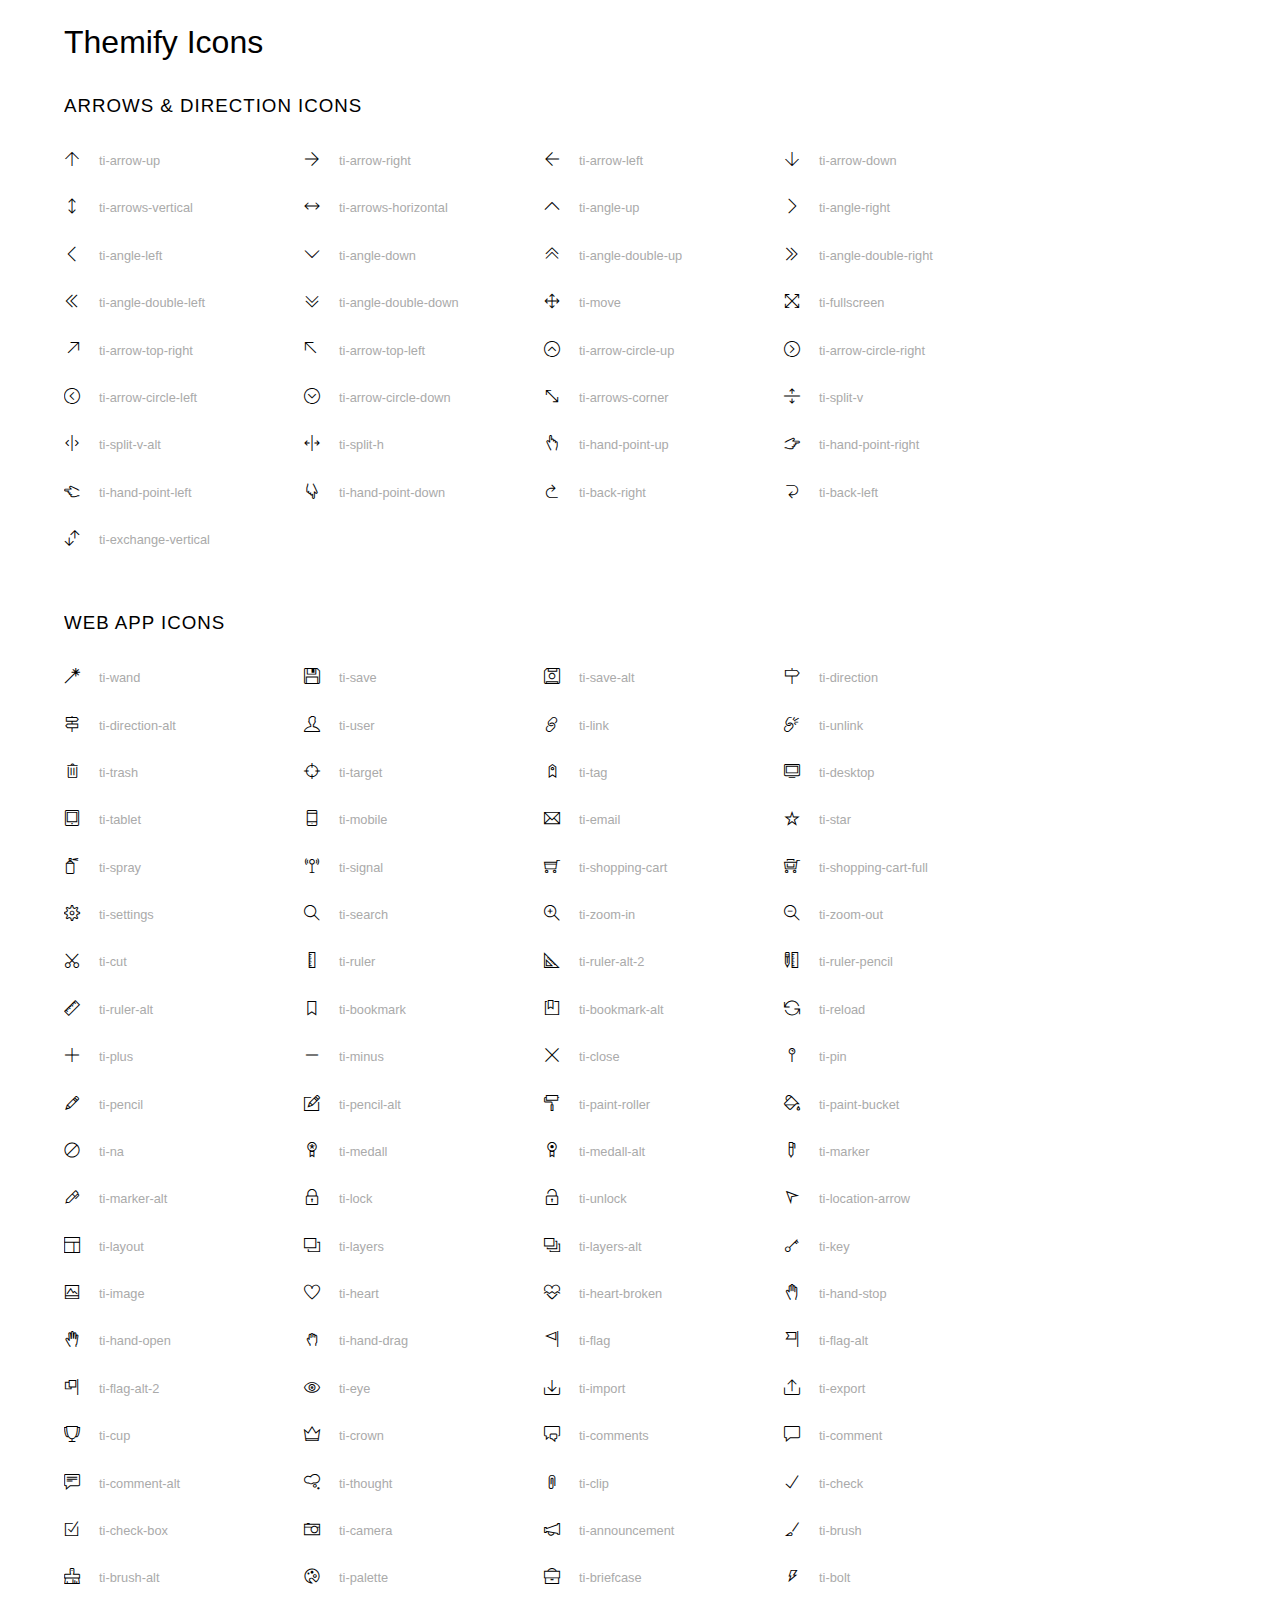
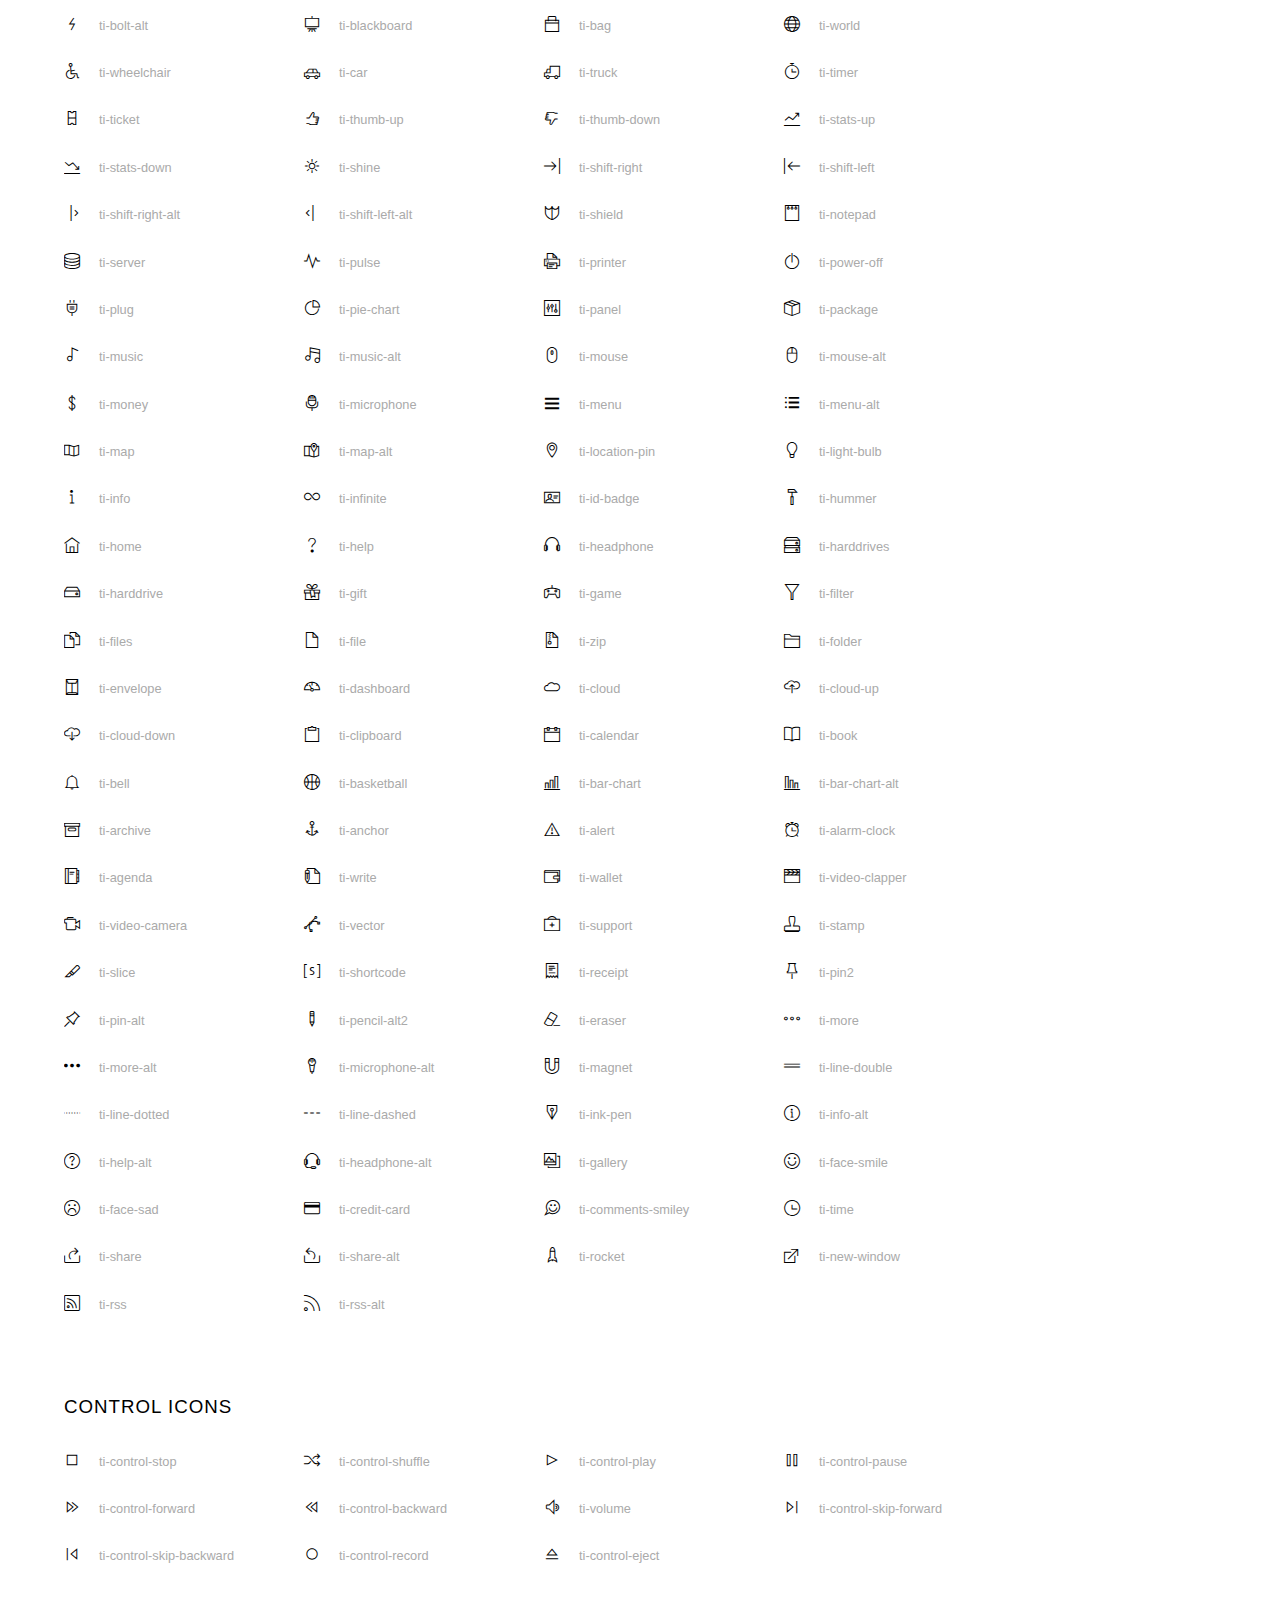
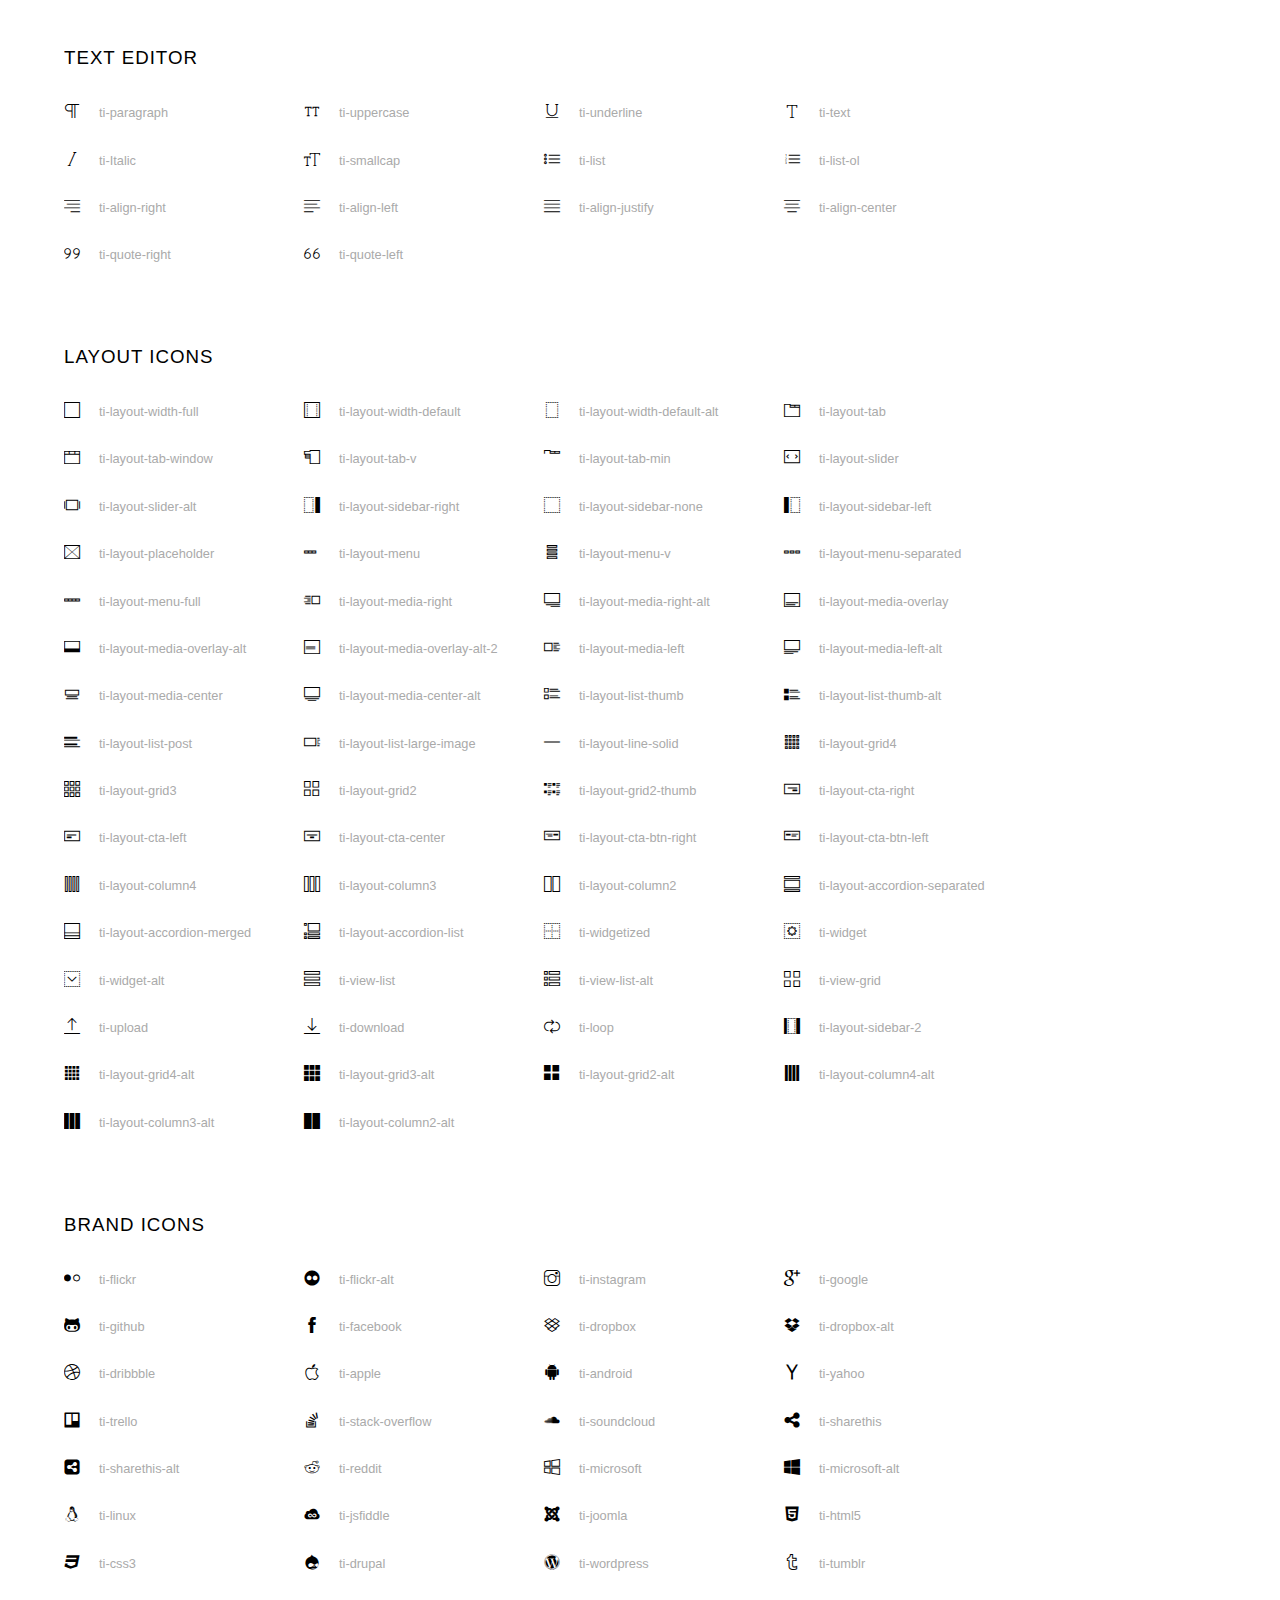
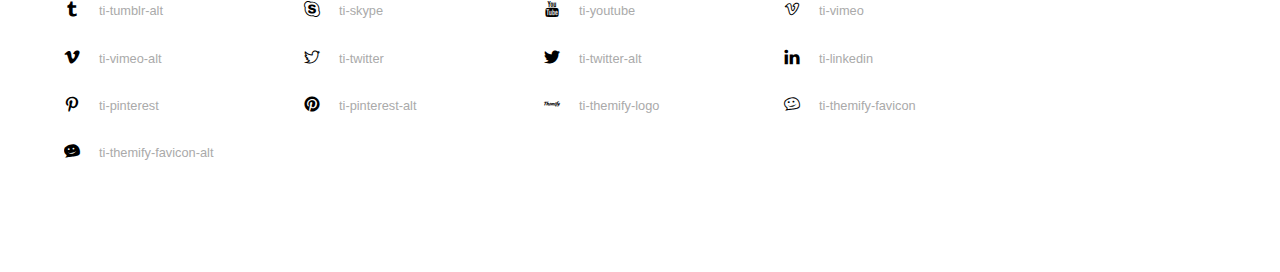
<file: f8-band/assets/font/themify-icons/index.html>
<!doctype html>
<html>
<head>
	<meta charset="utf-8">
	<title>Themify Icon Font</title>
	<meta name="viewport" content="width=device-width">
	<link rel="stylesheet" href="demo-files/demo.css">
	<link rel="stylesheet" href="themify-icons.css">
	<!--[if lt IE 8]><!-->
	<link rel="stylesheet" href="ie7/ie7.css">
	<!--<![endif]-->
</head>
<body>
	<h1>Themify Icons</h1>

	<div class="icon-section">

		<div class="icon-section">
			<h3>Arrows &amp; Direction Icons </h3>

			<div class="icon-container">
				<span class="ti-arrow-up"></span><span class="icon-name"> ti-arrow-up</span>
			</div>
			<div class="icon-container">
				<span class="ti-arrow-right"></span><span class="icon-name"> ti-arrow-right</span>
			</div>
			<div class="icon-container">
				<span class="ti-arrow-left"></span><span class="icon-name"> ti-arrow-left</span>
			</div>
			<div class="icon-container">
				<span class="ti-arrow-down"></span><span class="icon-name"> ti-arrow-down</span>
			</div>
			<div class="icon-container">
				<span class="ti-arrows-vertical"></span><span class="icon-name"> ti-arrows-vertical</span>
			</div>
			<div class="icon-container">
				<span class="ti-arrows-horizontal"></span><span class="icon-name"> ti-arrows-horizontal</span>
			</div>
			<div class="icon-container">
				<span class="ti-angle-up"></span><span class="icon-name"> ti-angle-up</span>
			</div>
			<div class="icon-container">
				<span class="ti-angle-right"></span><span class="icon-name"> ti-angle-right</span>
			</div>
			<div class="icon-container">
				<span class="ti-angle-left"></span><span class="icon-name"> ti-angle-left</span>
			</div>
			<div class="icon-container">
				<span class="ti-angle-down"></span><span class="icon-name"> ti-angle-down</span>
			</div>	
			<div class="icon-container">
				<span class="ti-angle-double-up"></span><span class="icon-name"> ti-angle-double-up</span>
			</div>
			<div class="icon-container">
				<span class="ti-angle-double-right"></span><span class="icon-name"> ti-angle-double-right</span>
			</div>
			<div class="icon-container">
				<span class="ti-angle-double-left"></span><span class="icon-name"> ti-angle-double-left</span>
			</div>
			<div class="icon-container">
				<span class="ti-angle-double-down"></span><span class="icon-name"> ti-angle-double-down</span>
			</div>					
			<div class="icon-container">
				<span class="ti-move"></span><span class="icon-name"> ti-move</span>
			</div>
			<div class="icon-container">
				<span class="ti-fullscreen"></span><span class="icon-name"> ti-fullscreen</span>
			</div>
			<div class="icon-container">
				<span class="ti-arrow-top-right"></span><span class="icon-name"> ti-arrow-top-right</span>
			</div>
			<div class="icon-container">
				<span class="ti-arrow-top-left"></span><span class="icon-name"> ti-arrow-top-left</span>
			</div>
			<div class="icon-container">
				<span class="ti-arrow-circle-up"></span><span class="icon-name"> ti-arrow-circle-up</span>
			</div>
			<div class="icon-container">
				<span class="ti-arrow-circle-right"></span><span class="icon-name"> ti-arrow-circle-right</span>
			</div>
			<div class="icon-container">
				<span class="ti-arrow-circle-left"></span><span class="icon-name"> ti-arrow-circle-left</span>
			</div>
			<div class="icon-container">
				<span class="ti-arrow-circle-down"></span><span class="icon-name"> ti-arrow-circle-down</span>
			</div>
			<div class="icon-container">
				<span class="ti-arrows-corner"></span><span class="icon-name"> ti-arrows-corner</span>
			</div>
			<div class="icon-container">
				<span class="ti-split-v"></span><span class="icon-name"> ti-split-v</span>
			</div>

			<div class="icon-container">
				<span class="ti-split-v-alt"></span><span class="icon-name"> ti-split-v-alt</span>
			</div>
			<div class="icon-container">
				<span class="ti-split-h"></span><span class="icon-name"> ti-split-h</span>
			</div>
			<div class="icon-container">
				<span class="ti-hand-point-up"></span><span class="icon-name"> ti-hand-point-up</span>
			</div>
			<div class="icon-container">
				<span class="ti-hand-point-right"></span><span class="icon-name"> ti-hand-point-right</span>
			</div>
			<div class="icon-container">
				<span class="ti-hand-point-left"></span><span class="icon-name"> ti-hand-point-left</span>
			</div>
			<div class="icon-container">
				<span class="ti-hand-point-down"></span><span class="icon-name"> ti-hand-point-down</span>
			</div>
			<div class="icon-container">
				<span class="ti-back-right"></span><span class="icon-name"> ti-back-right</span>
			</div>
			<div class="icon-container">
				<span class="ti-back-left"></span><span class="icon-name"> ti-back-left</span>
			</div>
			<div class="icon-container">
				<span class="ti-exchange-vertical"></span><span class="icon-name"> ti-exchange-vertical</span>
			</div>

		</div> <!-- Arrows Icons -->



		<h3>Web App Icons</h3>
		
		<div class="icon-section">

			<div class="icon-container">
				<span class="ti-wand"></span><span class="icon-name"> ti-wand</span>
			</div>
			<div class="icon-container">
				<span class="ti-save"></span><span class="icon-name"> ti-save</span>
			</div>
			<div class="icon-container">
				<span class="ti-save-alt"></span><span class="icon-name"> ti-save-alt</span>
			</div>

			<div class="icon-container">
				<span class="ti-direction"></span><span class="icon-name"> ti-direction</span>
			</div>
			<div class="icon-container">
				<span class="ti-direction-alt"></span><span class="icon-name"> ti-direction-alt</span>
			</div>
			<div class="icon-container">
				<span class="ti-user"></span><span class="icon-name"> ti-user</span>
			</div>
			<div class="icon-container">
				<span class="ti-link"></span><span class="icon-name"> ti-link</span>
			</div>
			<div class="icon-container">
				<span class="ti-unlink"></span><span class="icon-name"> ti-unlink</span>
			</div>
			<div class="icon-container">
				<span class="ti-trash"></span><span class="icon-name"> ti-trash</span>
			</div>
			<div class="icon-container">
				<span class="ti-target"></span><span class="icon-name"> ti-target</span>
			</div>
			<div class="icon-container">
				<span class="ti-tag"></span><span class="icon-name"> ti-tag</span>
			</div>
			<div class="icon-container">
				<span class="ti-desktop"></span><span class="icon-name"> ti-desktop</span>
			</div>
			<div class="icon-container">
				<span class="ti-tablet"></span><span class="icon-name"> ti-tablet</span>
			</div>
			<div class="icon-container">
				<span class="ti-mobile"></span><span class="icon-name"> ti-mobile</span>
			</div>
			<div class="icon-container">
				<span class="ti-email"></span><span class="icon-name"> ti-email</span>
			</div>	
			<div class="icon-container">
				<span class="ti-star"></span><span class="icon-name"> ti-star</span>
			</div>
			<div class="icon-container">
				<span class="ti-spray"></span><span class="icon-name"> ti-spray</span>
			</div>
			<div class="icon-container">
				<span class="ti-signal"></span><span class="icon-name"> ti-signal</span>
			</div>
			<div class="icon-container">
				<span class="ti-shopping-cart"></span><span class="icon-name"> ti-shopping-cart</span>
			</div>
			<div class="icon-container">
				<span class="ti-shopping-cart-full"></span><span class="icon-name"> ti-shopping-cart-full</span>
			</div>
			<div class="icon-container">
				<span class="ti-settings"></span><span class="icon-name"> ti-settings</span>
			</div>
			<div class="icon-container">
				<span class="ti-search"></span><span class="icon-name"> ti-search</span>
			</div>
			<div class="icon-container">
				<span class="ti-zoom-in"></span><span class="icon-name"> ti-zoom-in</span>
			</div>
			<div class="icon-container">
				<span class="ti-zoom-out"></span><span class="icon-name"> ti-zoom-out</span>
			</div>
			<div class="icon-container">
				<span class="ti-cut"></span><span class="icon-name"> ti-cut</span>
			</div>
			<div class="icon-container">
				<span class="ti-ruler"></span><span class="icon-name"> ti-ruler</span>
			</div>
			<div class="icon-container">
				<span class="ti-ruler-alt-2"></span><span class="icon-name"> ti-ruler-alt-2</span>
			</div>			
			<div class="icon-container">
				<span class="ti-ruler-pencil"></span><span class="icon-name"> ti-ruler-pencil</span>
			</div>
			<div class="icon-container">
				<span class="ti-ruler-alt"></span><span class="icon-name"> ti-ruler-alt</span>
			</div>
			<div class="icon-container">
				<span class="ti-bookmark"></span><span class="icon-name"> ti-bookmark</span>
			</div>
			<div class="icon-container">
				<span class="ti-bookmark-alt"></span><span class="icon-name"> ti-bookmark-alt</span>
			</div>
			<div class="icon-container">
				<span class="ti-reload"></span><span class="icon-name"> ti-reload</span>
			</div>
			<div class="icon-container">
				<span class="ti-plus"></span><span class="icon-name"> ti-plus</span>
			</div>
			<div class="icon-container">
				<span class="ti-minus"></span><span class="icon-name"> ti-minus</span>
			</div>
			<div class="icon-container">
				<span class="ti-close"></span><span class="icon-name"> ti-close</span>
			</div>			
			<div class="icon-container">
				<span class="ti-pin"></span><span class="icon-name"> ti-pin</span>
			</div>
			<div class="icon-container">
				<span class="ti-pencil"></span><span class="icon-name"> ti-pencil</span>
			</div>
					
		  	<div class="icon-container">
				<span class="ti-pencil-alt"></span><span class="icon-name"> ti-pencil-alt</span>
			</div>
			<div class="icon-container">
				<span class="ti-paint-roller"></span><span class="icon-name"> ti-paint-roller</span>
			</div>
			<div class="icon-container">
				<span class="ti-paint-bucket"></span><span class="icon-name"> ti-paint-bucket</span>
			</div>
			<div class="icon-container">
				<span class="ti-na"></span><span class="icon-name"> ti-na</span>
			</div>
			<div class="icon-container">
				<span class="ti-medall"></span><span class="icon-name"> ti-medall</span>
			</div>
			<div class="icon-container">
				<span class="ti-medall-alt"></span><span class="icon-name"> ti-medall-alt</span>
			</div>
			<div class="icon-container">
				<span class="ti-marker"></span><span class="icon-name"> ti-marker</span>
			</div>
			<div class="icon-container">
				<span class="ti-marker-alt"></span><span class="icon-name"> ti-marker-alt</span>
			</div>

			<div class="icon-container">
				<span class="ti-lock"></span><span class="icon-name"> ti-lock</span>
			</div>
			<div class="icon-container">
				<span class="ti-unlock"></span><span class="icon-name"> ti-unlock</span>
			</div>
			<div class="icon-container">
				<span class="ti-location-arrow"></span><span class="icon-name"> ti-location-arrow</span>
			</div>
			<div class="icon-container">
				<span class="ti-layout"></span><span class="icon-name"> ti-layout</span>
			</div>
			<div class="icon-container">
				<span class="ti-layers"></span><span class="icon-name"> ti-layers</span>
			</div>
			<div class="icon-container">
				<span class="ti-layers-alt"></span><span class="icon-name"> ti-layers-alt</span>
			</div>
			<div class="icon-container">
				<span class="ti-key"></span><span class="icon-name"> ti-key</span>
			</div>
			<div class="icon-container">
				<span class="ti-image"></span><span class="icon-name"> ti-image</span>
			</div>
			<div class="icon-container">
				<span class="ti-heart"></span><span class="icon-name"> ti-heart</span>
			</div>
			<div class="icon-container">
				<span class="ti-heart-broken"></span><span class="icon-name"> ti-heart-broken</span>
			</div>
			<div class="icon-container">
				<span class="ti-hand-stop"></span><span class="icon-name"> ti-hand-stop</span>
			</div>
			<div class="icon-container">
				<span class="ti-hand-open"></span><span class="icon-name"> ti-hand-open</span>
			</div>
			<div class="icon-container">
				<span class="ti-hand-drag"></span><span class="icon-name"> ti-hand-drag</span>
			</div>
			<div class="icon-container">
				<span class="ti-flag"></span><span class="icon-name"> ti-flag</span>
			</div>
			<div class="icon-container">
				<span class="ti-flag-alt"></span><span class="icon-name"> ti-flag-alt</span>
			</div>
			<div class="icon-container">
				<span class="ti-flag-alt-2"></span><span class="icon-name"> ti-flag-alt-2</span>
			</div>
			<div class="icon-container">
				<span class="ti-eye"></span><span class="icon-name"> ti-eye</span>
			</div>
			<div class="icon-container">
				<span class="ti-import"></span><span class="icon-name"> ti-import</span>
			</div>			
			<div class="icon-container">
				<span class="ti-export"></span><span class="icon-name"> ti-export</span>
			</div>
			<div class="icon-container">
				<span class="ti-cup"></span><span class="icon-name"> ti-cup</span>
			</div>
			<div class="icon-container">
				<span class="ti-crown"></span><span class="icon-name"> ti-crown</span>
			</div>
			<div class="icon-container">
				<span class="ti-comments"></span><span class="icon-name"> ti-comments</span>
			</div>
			<div class="icon-container">
				<span class="ti-comment"></span><span class="icon-name"> ti-comment</span>
			</div>
			<div class="icon-container">
				<span class="ti-comment-alt"></span><span class="icon-name"> ti-comment-alt</span>
			</div>
			<div class="icon-container">
				<span class="ti-thought"></span><span class="icon-name"> ti-thought</span>
			</div>			
			<div class="icon-container">
				<span class="ti-clip"></span><span class="icon-name"> ti-clip</span>
			</div>

			<div class="icon-container">
				<span class="ti-check"></span><span class="icon-name"> ti-check</span>
			</div>
			<div class="icon-container">
				<span class="ti-check-box"></span><span class="icon-name"> ti-check-box</span>
			</div>
			<div class="icon-container">
				<span class="ti-camera"></span><span class="icon-name"> ti-camera</span>
			</div>
			<div class="icon-container">
				<span class="ti-announcement"></span><span class="icon-name"> ti-announcement</span>
			</div>
			<div class="icon-container">
				<span class="ti-brush"></span><span class="icon-name"> ti-brush</span>
			</div>
			<div class="icon-container">
				<span class="ti-brush-alt"></span><span class="icon-name"> ti-brush-alt</span>
			</div>
			<div class="icon-container">
				<span class="ti-palette"></span><span class="icon-name"> ti-palette</span>
			</div>			
			<div class="icon-container">
				<span class="ti-briefcase"></span><span class="icon-name"> ti-briefcase</span>
			</div>
			<div class="icon-container">
				<span class="ti-bolt"></span><span class="icon-name"> ti-bolt</span>
			</div>
			<div class="icon-container">
				<span class="ti-bolt-alt"></span><span class="icon-name"> ti-bolt-alt</span>
			</div>
			<div class="icon-container">
				<span class="ti-blackboard"></span><span class="icon-name"> ti-blackboard</span>
			</div>
			<div class="icon-container">
				<span class="ti-bag"></span><span class="icon-name"> ti-bag</span>
			</div>
			<div class="icon-container">
				<span class="ti-world"></span><span class="icon-name"> ti-world</span>
			</div>
			<div class="icon-container">
				<span class="ti-wheelchair"></span><span class="icon-name"> ti-wheelchair</span>
			</div>
			<div class="icon-container">
				<span class="ti-car"></span><span class="icon-name"> ti-car</span>
			</div>
			<div class="icon-container">
				<span class="ti-truck"></span><span class="icon-name"> ti-truck</span>
			</div>
			<div class="icon-container">
				<span class="ti-timer"></span><span class="icon-name"> ti-timer</span>
			</div>
			<div class="icon-container">
				<span class="ti-ticket"></span><span class="icon-name"> ti-ticket</span>
			</div>
			<div class="icon-container">
				<span class="ti-thumb-up"></span><span class="icon-name"> ti-thumb-up</span>
			</div>
			<div class="icon-container">
				<span class="ti-thumb-down"></span><span class="icon-name"> ti-thumb-down</span>
			</div>

			<div class="icon-container">
				<span class="ti-stats-up"></span><span class="icon-name"> ti-stats-up</span>
			</div>
			<div class="icon-container">
				<span class="ti-stats-down"></span><span class="icon-name"> ti-stats-down</span>
			</div>
			<div class="icon-container">
				<span class="ti-shine"></span><span class="icon-name"> ti-shine</span>
			</div>
			<div class="icon-container">
				<span class="ti-shift-right"></span><span class="icon-name"> ti-shift-right</span>
			</div>
			<div class="icon-container">
				<span class="ti-shift-left"></span><span class="icon-name"> ti-shift-left</span>
			</div>

			<div class="icon-container">
				<span class="ti-shift-right-alt"></span><span class="icon-name"> ti-shift-right-alt</span>
			</div>
			<div class="icon-container">
				<span class="ti-shift-left-alt"></span><span class="icon-name"> ti-shift-left-alt</span>
			</div>
			<div class="icon-container">
				<span class="ti-shield"></span><span class="icon-name"> ti-shield</span>
			</div>
			<div class="icon-container">
				<span class="ti-notepad"></span><span class="icon-name"> ti-notepad</span>
			</div>
			<div class="icon-container">
				<span class="ti-server"></span><span class="icon-name"> ti-server</span>
			</div>

			<div class="icon-container">
				<span class="ti-pulse"></span><span class="icon-name"> ti-pulse</span>
			</div>
			<div class="icon-container">
				<span class="ti-printer"></span><span class="icon-name"> ti-printer</span>
			</div>
			<div class="icon-container">
				<span class="ti-power-off"></span><span class="icon-name"> ti-power-off</span>
			</div>
			<div class="icon-container">
				<span class="ti-plug"></span><span class="icon-name"> ti-plug</span>
			</div>
			<div class="icon-container">
				<span class="ti-pie-chart"></span><span class="icon-name"> ti-pie-chart</span>
			</div>

			<div class="icon-container">
				<span class="ti-panel"></span><span class="icon-name"> ti-panel</span>
			</div>
			<div class="icon-container">
				<span class="ti-package"></span><span class="icon-name"> ti-package</span>
			</div>
			<div class="icon-container">
				<span class="ti-music"></span><span class="icon-name"> ti-music</span>
			</div>
			<div class="icon-container">
				<span class="ti-music-alt"></span><span class="icon-name"> ti-music-alt</span>
			</div>
			<div class="icon-container">
				<span class="ti-mouse"></span><span class="icon-name"> ti-mouse</span>
			</div>
			<div class="icon-container">
				<span class="ti-mouse-alt"></span><span class="icon-name"> ti-mouse-alt</span>
			</div>
			<div class="icon-container">
				<span class="ti-money"></span><span class="icon-name"> ti-money</span>
			</div>
			<div class="icon-container">
				<span class="ti-microphone"></span><span class="icon-name"> ti-microphone</span>
			</div>
			<div class="icon-container">
				<span class="ti-menu"></span><span class="icon-name"> ti-menu</span>
			</div>
			<div class="icon-container">
				<span class="ti-menu-alt"></span><span class="icon-name"> ti-menu-alt</span>
			</div>
			<div class="icon-container">
				<span class="ti-map"></span><span class="icon-name"> ti-map</span>
			</div>
			<div class="icon-container">
				<span class="ti-map-alt"></span><span class="icon-name"> ti-map-alt</span>
			</div>

			<div class="icon-container">
				<span class="ti-location-pin"></span><span class="icon-name"> ti-location-pin</span>
			</div>

			<div class="icon-container">
				<span class="ti-light-bulb"></span><span class="icon-name"> ti-light-bulb</span>
			</div>
			<div class="icon-container">
				<span class="ti-info"></span><span class="icon-name"> ti-info</span>
			</div>
			<div class="icon-container">
				<span class="ti-infinite"></span><span class="icon-name"> ti-infinite</span>
			</div>
			<div class="icon-container">
				<span class="ti-id-badge"></span><span class="icon-name"> ti-id-badge</span>
			</div>
			<div class="icon-container">
				<span class="ti-hummer"></span><span class="icon-name"> ti-hummer</span>
			</div>
			<div class="icon-container">
				<span class="ti-home"></span><span class="icon-name"> ti-home</span>
			</div>
			<div class="icon-container">
				<span class="ti-help"></span><span class="icon-name"> ti-help</span>
			</div>
			<div class="icon-container">
				<span class="ti-headphone"></span><span class="icon-name"> ti-headphone</span>
			</div>
			<div class="icon-container">
				<span class="ti-harddrives"></span><span class="icon-name"> ti-harddrives</span>
			</div>
			<div class="icon-container">
				<span class="ti-harddrive"></span><span class="icon-name"> ti-harddrive</span>
			</div>
			<div class="icon-container">
				<span class="ti-gift"></span><span class="icon-name"> ti-gift</span>
			</div>
			<div class="icon-container">
				<span class="ti-game"></span><span class="icon-name"> ti-game</span>
			</div>
			<div class="icon-container">
				<span class="ti-filter"></span><span class="icon-name"> ti-filter</span>
			</div>
			<div class="icon-container">
				<span class="ti-files"></span><span class="icon-name"> ti-files</span>
			</div>
			<div class="icon-container">
				<span class="ti-file"></span><span class="icon-name"> ti-file</span>
			</div>
			<div class="icon-container">
				<span class="ti-zip"></span><span class="icon-name"> ti-zip</span>
			</div>
			<div class="icon-container">
				<span class="ti-folder"></span><span class="icon-name"> ti-folder</span>
			</div>			
			<div class="icon-container">
				<span class="ti-envelope"></span><span class="icon-name"> ti-envelope</span>
			</div>


			<div class="icon-container">
				<span class="ti-dashboard"></span><span class="icon-name"> ti-dashboard</span>
			</div>
			<div class="icon-container">
				<span class="ti-cloud"></span><span class="icon-name"> ti-cloud</span>
			</div>
			<div class="icon-container">
				<span class="ti-cloud-up"></span><span class="icon-name"> ti-cloud-up</span>
			</div>
			<div class="icon-container">
				<span class="ti-cloud-down"></span><span class="icon-name"> ti-cloud-down</span>
			</div>
			<div class="icon-container">
				<span class="ti-clipboard"></span><span class="icon-name"> ti-clipboard</span>
			</div>
			<div class="icon-container">
				<span class="ti-calendar"></span><span class="icon-name"> ti-calendar</span>
			</div>
			<div class="icon-container">
				<span class="ti-book"></span><span class="icon-name"> ti-book</span>
			</div>
			<div class="icon-container">
				<span class="ti-bell"></span><span class="icon-name"> ti-bell</span>
			</div>
			<div class="icon-container">
				<span class="ti-basketball"></span><span class="icon-name"> ti-basketball</span>
			</div>
			<div class="icon-container">
				<span class="ti-bar-chart"></span><span class="icon-name"> ti-bar-chart</span>
			</div>
			<div class="icon-container">
				<span class="ti-bar-chart-alt"></span><span class="icon-name"> ti-bar-chart-alt</span>
			</div>


			<div class="icon-container">
				<span class="ti-archive"></span><span class="icon-name"> ti-archive</span>
			</div>
			<div class="icon-container">
				<span class="ti-anchor"></span><span class="icon-name"> ti-anchor</span>
			</div>

			<div class="icon-container">
				<span class="ti-alert"></span><span class="icon-name"> ti-alert</span>
			</div>
			<div class="icon-container">
				<span class="ti-alarm-clock"></span><span class="icon-name"> ti-alarm-clock</span>
			</div>
			<div class="icon-container">
				<span class="ti-agenda"></span><span class="icon-name"> ti-agenda</span>
			</div>
			<div class="icon-container">
				<span class="ti-write"></span><span class="icon-name"> ti-write</span>
			</div>

			<div class="icon-container">
				<span class="ti-wallet"></span><span class="icon-name"> ti-wallet</span>
			</div>
			<div class="icon-container">
				<span class="ti-video-clapper"></span><span class="icon-name"> ti-video-clapper</span>
			</div>
			<div class="icon-container">
				<span class="ti-video-camera"></span><span class="icon-name"> ti-video-camera</span>
			</div>
			<div class="icon-container">
				<span class="ti-vector"></span><span class="icon-name"> ti-vector</span>
			</div>

			<div class="icon-container">
				<span class="ti-support"></span><span class="icon-name"> ti-support</span>
			</div>
			<div class="icon-container">
				<span class="ti-stamp"></span><span class="icon-name"> ti-stamp</span>
			</div>
			<div class="icon-container">
				<span class="ti-slice"></span><span class="icon-name"> ti-slice</span>
			</div>
			<div class="icon-container">
				<span class="ti-shortcode"></span><span class="icon-name"> ti-shortcode</span>
			</div>
			<div class="icon-container">
				<span class="ti-receipt"></span><span class="icon-name"> ti-receipt</span>
			</div>
			<div class="icon-container">
				<span class="ti-pin2"></span><span class="icon-name"> ti-pin2</span>
			</div>
			<div class="icon-container">
				<span class="ti-pin-alt"></span><span class="icon-name"> ti-pin-alt</span>
			</div>
			<div class="icon-container">
				<span class="ti-pencil-alt2"></span><span class="icon-name"> ti-pencil-alt2</span>
			</div>
			<div class="icon-container">
				<span class="ti-eraser"></span><span class="icon-name"> ti-eraser</span>
			</div>			
			<div class="icon-container">
				<span class="ti-more"></span><span class="icon-name"> ti-more</span>
			</div>
			<div class="icon-container">
				<span class="ti-more-alt"></span><span class="icon-name"> ti-more-alt</span>
			</div>
			<div class="icon-container">
				<span class="ti-microphone-alt"></span><span class="icon-name"> ti-microphone-alt</span>
			</div>
			<div class="icon-container">
				<span class="ti-magnet"></span><span class="icon-name"> ti-magnet</span>
			</div>
			<div class="icon-container">
				<span class="ti-line-double"></span><span class="icon-name"> ti-line-double</span>
			</div>
			<div class="icon-container">
				<span class="ti-line-dotted"></span><span class="icon-name"> ti-line-dotted</span>
			</div>
			<div class="icon-container">
				<span class="ti-line-dashed"></span><span class="icon-name"> ti-line-dashed</span>
			</div>

			<div class="icon-container">
				<span class="ti-ink-pen"></span><span class="icon-name"> ti-ink-pen</span>
			</div>
			<div class="icon-container">
				<span class="ti-info-alt"></span><span class="icon-name"> ti-info-alt</span>
			</div>
			<div class="icon-container">
				<span class="ti-help-alt"></span><span class="icon-name"> ti-help-alt</span>
			</div>
			<div class="icon-container">
				<span class="ti-headphone-alt"></span><span class="icon-name"> ti-headphone-alt</span>
			</div>

			<div class="icon-container">
				<span class="ti-gallery"></span><span class="icon-name"> ti-gallery</span>
			</div>
			<div class="icon-container">
				<span class="ti-face-smile"></span><span class="icon-name"> ti-face-smile</span>
			</div>
			<div class="icon-container">
				<span class="ti-face-sad"></span><span class="icon-name"> ti-face-sad</span>
			</div>
			<div class="icon-container">
				<span class="ti-credit-card"></span><span class="icon-name"> ti-credit-card</span>
			</div>
			<div class="icon-container">
				<span class="ti-comments-smiley"></span><span class="icon-name"> ti-comments-smiley</span>
			</div>
			<div class="icon-container">
				<span class="ti-time"></span><span class="icon-name"> ti-time</span>
			</div>
			<div class="icon-container">
				<span class="ti-share"></span><span class="icon-name"> ti-share</span>
			</div>
			<div class="icon-container">
				<span class="ti-share-alt"></span><span class="icon-name"> ti-share-alt</span>
			</div>
			<div class="icon-container">
				<span class="ti-rocket"></span><span class="icon-name"> ti-rocket</span>
			</div>

			<div class="icon-container">
				<span class="ti-new-window"></span><span class="icon-name"> ti-new-window</span>
			</div>

			<div class="icon-container">
				<span class="ti-rss"></span><span class="icon-name"> ti-rss</span>
			</div>

			<div class="icon-container">
				<span class="ti-rss-alt"></span><span class="icon-name"> ti-rss-alt</span>
			</div>
			
		</div><!-- Web App Icons -->


		<div class="icon-section">
			<h3>Control Icons</h3>
			<div class="icon-container">
				<span class="ti-control-stop"></span><span class="icon-name"> ti-control-stop</span>
			</div>
			<div class="icon-container">
				<span class="ti-control-shuffle"></span><span class="icon-name"> ti-control-shuffle</span>
			</div>
			<div class="icon-container">
				<span class="ti-control-play"></span><span class="icon-name"> ti-control-play</span>
			</div>
			<div class="icon-container">
				<span class="ti-control-pause"></span><span class="icon-name"> ti-control-pause</span>
			</div>
			<div class="icon-container">
				<span class="ti-control-forward"></span><span class="icon-name"> ti-control-forward</span>
			</div>
			<div class="icon-container">
				<span class="ti-control-backward"></span><span class="icon-name"> ti-control-backward</span>
			</div>	
			<div class="icon-container">
				<span class="ti-volume"></span><span class="icon-name"> ti-volume</span>
			</div>
			<div class="icon-container">
				<span class="ti-control-skip-forward"></span><span class="icon-name"> ti-control-skip-forward</span>
			</div>
			<div class="icon-container">
				<span class="ti-control-skip-backward"></span><span class="icon-name"> ti-control-skip-backward</span>
			</div>
			<div class="icon-container">
				<span class="ti-control-record"></span><span class="icon-name"> ti-control-record</span>
			</div>
			<div class="icon-container">
				<span class="ti-control-eject"></span><span class="icon-name"> ti-control-eject</span>
			</div>			
		</div> <!-- Control Icons -->


		<div class="icon-section">
			<h3>Text Editor</h3>

			<div class="icon-container">
				<span class="ti-paragraph"></span><span class="icon-name"> ti-paragraph</span>
			</div>
			<div class="icon-container">
				<span class="ti-uppercase"></span><span class="icon-name"> ti-uppercase</span>
			</div>

			<div class="icon-container">
				<span class="ti-underline"></span><span class="icon-name"> ti-underline</span>
			</div>
			<div class="icon-container">
				<span class="ti-text"></span><span class="icon-name"> ti-text</span>
			</div>
			<div class="icon-container">
				<span class="ti-Italic"></span><span class="icon-name"> ti-Italic</span>
			</div>
			<div class="icon-container">
				<span class="ti-smallcap"></span><span class="icon-name"> ti-smallcap</span>
			</div>
			<div class="icon-container">
				<span class="ti-list"></span><span class="icon-name"> ti-list</span>
			</div>
			<div class="icon-container">
				<span class="ti-list-ol"></span><span class="icon-name"> ti-list-ol</span>
			</div>
			<div class="icon-container">
				<span class="ti-align-right"></span><span class="icon-name"> ti-align-right</span>
			</div>
			<div class="icon-container">
				<span class="ti-align-left"></span><span class="icon-name"> ti-align-left</span>
			</div>
			<div class="icon-container">
				<span class="ti-align-justify"></span><span class="icon-name"> ti-align-justify</span>
			</div>
			<div class="icon-container">
				<span class="ti-align-center"></span><span class="icon-name"> ti-align-center</span>
			</div>
			<div class="icon-container">
				<span class="ti-quote-right"></span><span class="icon-name"> ti-quote-right</span>
			</div>
			<div class="icon-container">
				<span class="ti-quote-left"></span><span class="icon-name"> ti-quote-left</span>
			</div>

		</div> <!-- Text Editor -->



		<div class="icon-section">
			<h3>Layout Icons</h3>
			<div class="icon-container">
				<span class="ti-layout-width-full"></span><span class="icon-name"> ti-layout-width-full</span>
			</div>
			<div class="icon-container">
				<span class="ti-layout-width-default"></span><span class="icon-name"> ti-layout-width-default</span>
			</div>
			<div class="icon-container">
				<span class="ti-layout-width-default-alt"></span><span class="icon-name"> ti-layout-width-default-alt</span>
			</div>
			<div class="icon-container">
				<span class="ti-layout-tab"></span><span class="icon-name"> ti-layout-tab</span>
			</div>
			<div class="icon-container">
				<span class="ti-layout-tab-window"></span><span class="icon-name"> ti-layout-tab-window</span>
			</div>
			<div class="icon-container">
				<span class="ti-layout-tab-v"></span><span class="icon-name"> ti-layout-tab-v</span>
			</div>
			<div class="icon-container">
				<span class="ti-layout-tab-min"></span><span class="icon-name"> ti-layout-tab-min</span>
			</div>
			<div class="icon-container">
				<span class="ti-layout-slider"></span><span class="icon-name"> ti-layout-slider</span>
			</div>
			<div class="icon-container">
				<span class="ti-layout-slider-alt"></span><span class="icon-name"> ti-layout-slider-alt</span>
			</div>
			<div class="icon-container">
				<span class="ti-layout-sidebar-right"></span><span class="icon-name"> ti-layout-sidebar-right</span>
			</div>
			<div class="icon-container">
				<span class="ti-layout-sidebar-none"></span><span class="icon-name"> ti-layout-sidebar-none</span>
			</div>
			<div class="icon-container">
				<span class="ti-layout-sidebar-left"></span><span class="icon-name"> ti-layout-sidebar-left</span>
			</div>
			<div class="icon-container">
				<span class="ti-layout-placeholder"></span><span class="icon-name"> ti-layout-placeholder</span>
			</div>
			<div class="icon-container">
				<span class="ti-layout-menu"></span><span class="icon-name"> ti-layout-menu</span>
			</div>
			<div class="icon-container">
				<span class="ti-layout-menu-v"></span><span class="icon-name"> ti-layout-menu-v</span>
			</div>
			<div class="icon-container">
				<span class="ti-layout-menu-separated"></span><span class="icon-name"> ti-layout-menu-separated</span>
			</div>
			<div class="icon-container">
				<span class="ti-layout-menu-full"></span><span class="icon-name"> ti-layout-menu-full</span>
			</div>
			<div class="icon-container">
				<span class="ti-layout-media-right"></span><span class="icon-name"> ti-layout-media-right</span>
			</div>
			<div class="icon-container">
				<span class="ti-layout-media-right-alt"></span><span class="icon-name"> ti-layout-media-right-alt</span>
			</div>
			<div class="icon-container">
				<span class="ti-layout-media-overlay"></span><span class="icon-name"> ti-layout-media-overlay</span>
			</div>
			<div class="icon-container">
				<span class="ti-layout-media-overlay-alt"></span><span class="icon-name"> ti-layout-media-overlay-alt</span>
			</div>
			<div class="icon-container">
				<span class="ti-layout-media-overlay-alt-2"></span><span class="icon-name"> ti-layout-media-overlay-alt-2</span>
			</div>
			<div class="icon-container">
				<span class="ti-layout-media-left"></span><span class="icon-name"> ti-layout-media-left</span>
			</div>
			<div class="icon-container">
				<span class="ti-layout-media-left-alt"></span><span class="icon-name"> ti-layout-media-left-alt</span>
			</div>
			<div class="icon-container">
				<span class="ti-layout-media-center"></span><span class="icon-name"> ti-layout-media-center</span>
			</div>
			<div class="icon-container">
				<span class="ti-layout-media-center-alt"></span><span class="icon-name"> ti-layout-media-center-alt</span>
			</div>
			<div class="icon-container">
				<span class="ti-layout-list-thumb"></span><span class="icon-name"> ti-layout-list-thumb</span>
			</div>
			<div class="icon-container">
				<span class="ti-layout-list-thumb-alt"></span><span class="icon-name"> ti-layout-list-thumb-alt</span>
			</div>
			<div class="icon-container">
				<span class="ti-layout-list-post"></span><span class="icon-name"> ti-layout-list-post</span>
			</div>
			<div class="icon-container">
				<span class="ti-layout-list-large-image"></span><span class="icon-name"> ti-layout-list-large-image</span>
			</div>
			<div class="icon-container">
				<span class="ti-layout-line-solid"></span><span class="icon-name"> ti-layout-line-solid</span>
			</div>
			<div class="icon-container">
				<span class="ti-layout-grid4"></span><span class="icon-name"> ti-layout-grid4</span>
			</div>
			<div class="icon-container">
				<span class="ti-layout-grid3"></span><span class="icon-name"> ti-layout-grid3</span>
			</div>
			<div class="icon-container">
				<span class="ti-layout-grid2"></span><span class="icon-name"> ti-layout-grid2</span>
			</div>
			<div class="icon-container">
				<span class="ti-layout-grid2-thumb"></span><span class="icon-name"> ti-layout-grid2-thumb</span>
			</div>
			<div class="icon-container">
				<span class="ti-layout-cta-right"></span><span class="icon-name"> ti-layout-cta-right</span>
			</div>
			<div class="icon-container">
				<span class="ti-layout-cta-left"></span><span class="icon-name"> ti-layout-cta-left</span>
			</div>
			<div class="icon-container">
				<span class="ti-layout-cta-center"></span><span class="icon-name"> ti-layout-cta-center</span>
			</div>
			<div class="icon-container">
				<span class="ti-layout-cta-btn-right"></span><span class="icon-name"> ti-layout-cta-btn-right</span>
			</div>
			<div class="icon-container">
				<span class="ti-layout-cta-btn-left"></span><span class="icon-name"> ti-layout-cta-btn-left</span>
			</div>
			<div class="icon-container">
				<span class="ti-layout-column4"></span><span class="icon-name"> ti-layout-column4</span>
			</div>
			<div class="icon-container">
				<span class="ti-layout-column3"></span><span class="icon-name"> ti-layout-column3</span>
			</div>
			<div class="icon-container">
				<span class="ti-layout-column2"></span><span class="icon-name"> ti-layout-column2</span>
			</div>
			<div class="icon-container">
				<span class="ti-layout-accordion-separated"></span><span class="icon-name"> ti-layout-accordion-separated</span>
			</div>
			<div class="icon-container">
				<span class="ti-layout-accordion-merged"></span><span class="icon-name"> ti-layout-accordion-merged</span>
			</div>
			<div class="icon-container">
				<span class="ti-layout-accordion-list"></span><span class="icon-name"> ti-layout-accordion-list</span>
			</div>
			<div class="icon-container">
				<span class="ti-widgetized"></span><span class="icon-name"> ti-widgetized</span>
			</div>
			<div class="icon-container">
				<span class="ti-widget"></span><span class="icon-name"> ti-widget</span>
			</div>
			<div class="icon-container">
				<span class="ti-widget-alt"></span><span class="icon-name"> ti-widget-alt</span>
			</div>
			<div class="icon-container">
				<span class="ti-view-list"></span><span class="icon-name"> ti-view-list</span>
			</div>
			<div class="icon-container">
				<span class="ti-view-list-alt"></span><span class="icon-name"> ti-view-list-alt</span>
			</div>
			<div class="icon-container">
				<span class="ti-view-grid"></span><span class="icon-name"> ti-view-grid</span>
			</div>
			<div class="icon-container">
				<span class="ti-upload"></span><span class="icon-name"> ti-upload</span>
			</div>
			<div class="icon-container">
				<span class="ti-download"></span><span class="icon-name"> ti-download</span>
			</div>	
			<div class="icon-container">
				<span class="ti-loop"></span><span class="icon-name"> ti-loop</span>
			</div>
			<div class="icon-container">
				<span class="ti-layout-sidebar-2"></span><span class="icon-name"> ti-layout-sidebar-2</span>
			</div>
			<div class="icon-container">
				<span class="ti-layout-grid4-alt"></span><span class="icon-name"> ti-layout-grid4-alt</span>
			</div>
			<div class="icon-container">
				<span class="ti-layout-grid3-alt"></span><span class="icon-name"> ti-layout-grid3-alt</span>
			</div>
			<div class="icon-container">
				<span class="ti-layout-grid2-alt"></span><span class="icon-name"> ti-layout-grid2-alt</span>
			</div>
			<div class="icon-container">
				<span class="ti-layout-column4-alt"></span><span class="icon-name"> ti-layout-column4-alt</span>
			</div>
			<div class="icon-container">
				<span class="ti-layout-column3-alt"></span><span class="icon-name"> ti-layout-column3-alt</span>
			</div>
			<div class="icon-container">
				<span class="ti-layout-column2-alt"></span><span class="icon-name"> ti-layout-column2-alt</span>
			</div>		


		</div> <!-- Layout Icons -->


		<div class="icon-section">
			<h3>Brand Icons</h3>

			<div class="icon-container">
				<span class="ti-flickr"></span><span class="icon-name"> ti-flickr</span>
			</div>
			<div class="icon-container">
				<span class="ti-flickr-alt"></span><span class="icon-name"> ti-flickr-alt</span>
			</div>			
			<div class="icon-container">
				<span class="ti-instagram"></span><span class="icon-name"> ti-instagram</span>
			</div>
			<div class="icon-container">
				<span class="ti-google"></span><span class="icon-name"> ti-google</span>
			</div>
			<div class="icon-container">
				<span class="ti-github"></span><span class="icon-name"> ti-github</span>
			</div>

			<div class="icon-container">
				<span class="ti-facebook"></span><span class="icon-name"> ti-facebook</span>
			</div>
			<div class="icon-container">
				<span class="ti-dropbox"></span><span class="icon-name"> ti-dropbox</span>
			</div>
			<div class="icon-container">
				<span class="ti-dropbox-alt"></span><span class="icon-name"> ti-dropbox-alt</span>
			</div>
			<div class="icon-container">
				<span class="ti-dribbble"></span><span class="icon-name"> ti-dribbble</span>
			</div>
			<div class="icon-container">
				<span class="ti-apple"></span><span class="icon-name"> ti-apple</span>
			</div>
			<div class="icon-container">
				<span class="ti-android"></span><span class="icon-name"> ti-android</span>
			</div>
			<div class="icon-container">
				<span class="ti-yahoo"></span><span class="icon-name"> ti-yahoo</span>
			</div>
			<div class="icon-container">
				<span class="ti-trello"></span><span class="icon-name"> ti-trello</span>
			</div>
			<div class="icon-container">
				<span class="ti-stack-overflow"></span><span class="icon-name"> ti-stack-overflow</span>
			</div>
			<div class="icon-container">
				<span class="ti-soundcloud"></span><span class="icon-name"> ti-soundcloud</span>
			</div>
			<div class="icon-container">
				<span class="ti-sharethis"></span><span class="icon-name"> ti-sharethis</span>
			</div>
			<div class="icon-container">
				<span class="ti-sharethis-alt"></span><span class="icon-name"> ti-sharethis-alt</span>
			</div>
			<div class="icon-container">
				<span class="ti-reddit"></span><span class="icon-name"> ti-reddit</span>
			</div>

			<div class="icon-container">
				<span class="ti-microsoft"></span><span class="icon-name"> ti-microsoft</span>
			</div>
			<div class="icon-container">
				<span class="ti-microsoft-alt"></span><span class="icon-name"> ti-microsoft-alt</span>
			</div>
			<div class="icon-container">
				<span class="ti-linux"></span><span class="icon-name"> ti-linux</span>
			</div>
			<div class="icon-container">
				<span class="ti-jsfiddle"></span><span class="icon-name"> ti-jsfiddle</span>
			</div>
			<div class="icon-container">
				<span class="ti-joomla"></span><span class="icon-name"> ti-joomla</span>
			</div>
			<div class="icon-container">
				<span class="ti-html5"></span><span class="icon-name"> ti-html5</span>
			</div>
			<div class="icon-container">
				<span class="ti-css3"></span><span class="icon-name"> ti-css3</span>
			</div>	
			<div class="icon-container">
				<span class="ti-drupal"></span><span class="icon-name"> ti-drupal</span>
			</div>
			<div class="icon-container">
				<span class="ti-wordpress"></span><span class="icon-name"> ti-wordpress</span>
			</div>		
			<div class="icon-container">
				<span class="ti-tumblr"></span><span class="icon-name"> ti-tumblr</span>
			</div>
			<div class="icon-container">
				<span class="ti-tumblr-alt"></span><span class="icon-name"> ti-tumblr-alt</span>
			</div>
			<div class="icon-container">
				<span class="ti-skype"></span><span class="icon-name"> ti-skype</span>
			</div>
			<div class="icon-container">
				<span class="ti-youtube"></span><span class="icon-name"> ti-youtube</span>
			</div>
			<div class="icon-container">
				<span class="ti-vimeo"></span><span class="icon-name"> ti-vimeo</span>
			</div>
			<div class="icon-container">
				<span class="ti-vimeo-alt"></span><span class="icon-name"> ti-vimeo-alt</span>
			</div>			
			<div class="icon-container">
				<span class="ti-twitter"></span><span class="icon-name"> ti-twitter</span>
			</div>
			<div class="icon-container">
				<span class="ti-twitter-alt"></span><span class="icon-name"> ti-twitter-alt</span>
			</div>
			<div class="icon-container">
				<span class="ti-linkedin"></span><span class="icon-name"> ti-linkedin</span>
			</div>
			<div class="icon-container">
				<span class="ti-pinterest"></span><span class="icon-name"> ti-pinterest</span>
			</div>

			<div class="icon-container">
				<span class="ti-pinterest-alt"></span><span class="icon-name"> ti-pinterest-alt</span>
			</div>
			<div class="icon-container">
				<span class="ti-themify-logo"></span><span class="icon-name"> ti-themify-logo</span>
			</div>
			<div class="icon-container">
				<span class="ti-themify-favicon"></span><span class="icon-name"> ti-themify-favicon</span>
			</div>
			<div class="icon-container">
				<span class="ti-themify-favicon-alt"></span><span class="icon-name"> ti-themify-favicon-alt</span>
			</div>

		</div> <!-- brand Icons -->

	</div>

</body>
</html>
</file>
<file: f8-band/assets/font/themify-icons/demo-files/demo.css>
body {
	font: normal 1em/1.5em Arial, Helvetica, sans-serif;
	max-width: 90%;
	margin: 30px auto 0;
}
h1, h3 {
	font-weight: normal;
}
h3 {
	font-size: 1.4;
	text-transform: uppercase;
	letter-spacing: 1px;
}

.icon-section {
	margin: 0 0 3em;
	clear: both;
	overflow: hidden;
}
.icon-container {
	width: 240px; 
	padding: .7em 0;
	float: left; 
	position: relative;
	text-align: left;
}
.icon-container [class^="ti-"], 
.icon-container [class*=" ti-"] {
	color: #000;
	position: absolute;
	margin-top: 3px;
	transition: .3s;
}
.icon-container:hover [class^="ti-"],
.icon-container:hover [class*=" ti-"] {
	font-size: 2.2em;
	margin-top: -5px;
}
.icon-container:hover .icon-name {
	color: #000;
}
.icon-name {
	color: #aaa;
	margin-left: 35px;
	font-size: .8em;
	transition: .3s;
}
.icon-container:hover .icon-name {
	margin-left: 45px;
}
</file>
<file: f8-band/assets/font/themify-icons/themify-icons.css>
@font-face {
	font-family: 'themify';
	src:url('fonts/themify.eot?-fvbane');
	src:url('fonts/themify.eot?#iefix-fvbane') format('embedded-opentype'),
		url('fonts/themify.woff?-fvbane') format('woff'),
		url('fonts/themify.ttf?-fvbane') format('truetype'),
		url('fonts/themify.svg?-fvbane#themify') format('svg');
	font-weight: normal;
	font-style: normal;
}

[class^="ti-"], [class*=" ti-"] {
	font-family: 'themify';
	speak: none;
	font-style: normal;
	font-weight: normal;
	font-variant: normal;
	text-transform: none;
	line-height: 1;

	/* Better Font Rendering =========== */
	-webkit-font-smoothing: antialiased;
	-moz-osx-font-smoothing: grayscale;
}

.ti-wand:before {
	content: "\e600";
}
.ti-volume:before {
	content: "\e601";
}
.ti-user:before {
	content: "\e602";
}
.ti-unlock:before {
	content: "\e603";
}
.ti-unlink:before {
	content: "\e604";
}
.ti-trash:before {
	content: "\e605";
}
.ti-thought:before {
	content: "\e606";
}
.ti-target:before {
	content: "\e607";
}
.ti-tag:before {
	content: "\e608";
}
.ti-tablet:before {
	content: "\e609";
}
.ti-star:before {
	content: "\e60a";
}
.ti-spray:before {
	content: "\e60b";
}
.ti-signal:before {
	content: "\e60c";
}
.ti-shopping-cart:before {
	content: "\e60d";
}
.ti-shopping-cart-full:before {
	content: "\e60e";
}
.ti-settings:before {
	content: "\e60f";
}
.ti-search:before {
	content: "\e610";
}
.ti-zoom-in:before {
	content: "\e611";
}
.ti-zoom-out:before {
	content: "\e612";
}
.ti-cut:before {
	content: "\e613";
}
.ti-ruler:before {
	content: "\e614";
}
.ti-ruler-pencil:before {
	content: "\e615";
}
.ti-ruler-alt:before {
	content: "\e616";
}
.ti-bookmark:before {
	content: "\e617";
}
.ti-bookmark-alt:before {
	content: "\e618";
}
.ti-reload:before {
	content: "\e619";
}
.ti-plus:before {
	content: "\e61a";
}
.ti-pin:before {
	content: "\e61b";
}
.ti-pencil:before {
	content: "\e61c";
}
.ti-pencil-alt:before {
	content: "\e61d";
}
.ti-paint-roller:before {
	content: "\e61e";
}
.ti-paint-bucket:before {
	content: "\e61f";
}
.ti-na:before {
	content: "\e620";
}
.ti-mobile:before {
	content: "\e621";
}
.ti-minus:before {
	content: "\e622";
}
.ti-medall:before {
	content: "\e623";
}
.ti-medall-alt:before {
	content: "\e624";
}
.ti-marker:before {
	content: "\e625";
}
.ti-marker-alt:before {
	content: "\e626";
}
.ti-arrow-up:before {
	content: "\e627";
}
.ti-arrow-right:before {
	content: "\e628";
}
.ti-arrow-left:before {
	content: "\e629";
}
.ti-arrow-down:before {
	content: "\e62a";
}
.ti-lock:before {
	content: "\e62b";
}
.ti-location-arrow:before {
	content: "\e62c";
}
.ti-link:before {
	content: "\e62d";
}
.ti-layout:before {
	content: "\e62e";
}
.ti-layers:before {
	content: "\e62f";
}
.ti-layers-alt:before {
	content: "\e630";
}
.ti-key:before {
	content: "\e631";
}
.ti-import:before {
	content: "\e632";
}
.ti-image:before {
	content: "\e633";
}
.ti-heart:before {
	content: "\e634";
}
.ti-heart-broken:before {
	content: "\e635";
}
.ti-hand-stop:before {
	content: "\e636";
}
.ti-hand-open:before {
	content: "\e637";
}
.ti-hand-drag:before {
	content: "\e638";
}
.ti-folder:before {
	content: "\e639";
}
.ti-flag:before {
	content: "\e63a";
}
.ti-flag-alt:before {
	content: "\e63b";
}
.ti-flag-alt-2:before {
	content: "\e63c";
}
.ti-eye:before {
	content: "\e63d";
}
.ti-export:before {
	content: "\e63e";
}
.ti-exchange-vertical:before {
	content: "\e63f";
}
.ti-desktop:before {
	content: "\e640";
}
.ti-cup:before {
	content: "\e641";
}
.ti-crown:before {
	content: "\e642";
}
.ti-comments:before {
	content: "\e643";
}
.ti-comment:before {
	content: "\e644";
}
.ti-comment-alt:before {
	content: "\e645";
}
.ti-close:before {
	content: "\e646";
}
.ti-clip:before {
	content: "\e647";
}
.ti-angle-up:before {
	content: "\e648";
}
.ti-angle-right:before {
	content: "\e649";
}
.ti-angle-left:before {
	content: "\e64a";
}
.ti-angle-down:before {
	content: "\e64b";
}
.ti-check:before {
	content: "\e64c";
}
.ti-check-box:before {
	content: "\e64d";
}
.ti-camera:before {
	content: "\e64e";
}
.ti-announcement:before {
	content: "\e64f";
}
.ti-brush:before {
	content: "\e650";
}
.ti-briefcase:before {
	content: "\e651";
}
.ti-bolt:before {
	content: "\e652";
}
.ti-bolt-alt:before {
	content: "\e653";
}
.ti-blackboard:before {
	content: "\e654";
}
.ti-bag:before {
	content: "\e655";
}
.ti-move:before {
	content: "\e656";
}
.ti-arrows-vertical:before {
	content: "\e657";
}
.ti-arrows-horizontal:before {
	content: "\e658";
}
.ti-fullscreen:before {
	content: "\e659";
}
.ti-arrow-top-right:before {
	content: "\e65a";
}
.ti-arrow-top-left:before {
	content: "\e65b";
}
.ti-arrow-circle-up:before {
	content: "\e65c";
}
.ti-arrow-circle-right:before {
	content: "\e65d";
}
.ti-arrow-circle-left:before {
	content: "\e65e";
}
.ti-arrow-circle-down:before {
	content: "\e65f";
}
.ti-angle-double-up:before {
	content: "\e660";
}
.ti-angle-double-right:before {
	content: "\e661";
}
.ti-angle-double-left:before {
	content: "\e662";
}
.ti-angle-double-down:before {
	content: "\e663";
}
.ti-zip:before {
	content: "\e664";
}
.ti-world:before {
	content: "\e665";
}
.ti-wheelchair:before {
	content: "\e666";
}
.ti-view-list:before {
	content: "\e667";
}
.ti-view-list-alt:before {
	content: "\e668";
}
.ti-view-grid:before {
	content: "\e669";
}
.ti-uppercase:before {
	content: "\e66a";
}
.ti-upload:before {
	content: "\e66b";
}
.ti-underline:before {
	content: "\e66c";
}
.ti-truck:before {
	content: "\e66d";
}
.ti-timer:before {
	content: "\e66e";
}
.ti-ticket:before {
	content: "\e66f";
}
.ti-thumb-up:before {
	content: "\e670";
}
.ti-thumb-down:before {
	content: "\e671";
}
.ti-text:before {
	content: "\e672";
}
.ti-stats-up:before {
	content: "\e673";
}
.ti-stats-down:before {
	content: "\e674";
}
.ti-split-v:before {
	content: "\e675";
}
.ti-split-h:before {
	content: "\e676";
}
.ti-smallcap:before {
	content: "\e677";
}
.ti-shine:before {
	content: "\e678";
}
.ti-shift-right:before {
	content: "\e679";
}
.ti-shift-left:before {
	content: "\e67a";
}
.ti-shield:before {
	content: "\e67b";
}
.ti-notepad:before {
	content: "\e67c";
}
.ti-server:before {
	content: "\e67d";
}
.ti-quote-right:before {
	content: "\e67e";
}
.ti-quote-left:before {
	content: "\e67f";
}
.ti-pulse:before {
	content: "\e680";
}
.ti-printer:before {
	content: "\e681";
}
.ti-power-off:before {
	content: "\e682";
}
.ti-plug:before {
	content: "\e683";
}
.ti-pie-chart:before {
	content: "\e684";
}
.ti-paragraph:before {
	content: "\e685";
}
.ti-panel:before {
	content: "\e686";
}
.ti-package:before {
	content: "\e687";
}
.ti-music:before {
	content: "\e688";
}
.ti-music-alt:before {
	content: "\e689";
}
.ti-mouse:before {
	content: "\e68a";
}
.ti-mouse-alt:before {
	content: "\e68b";
}
.ti-money:before {
	content: "\e68c";
}
.ti-microphone:before {
	content: "\e68d";
}
.ti-menu:before {
	content: "\e68e";
}
.ti-menu-alt:before {
	content: "\e68f";
}
.ti-map:before {
	content: "\e690";
}
.ti-map-alt:before {
	content: "\e691";
}
.ti-loop:before {
	content: "\e692";
}
.ti-location-pin:before {
	content: "\e693";
}
.ti-list:before {
	content: "\e694";
}
.ti-light-bulb:before {
	content: "\e695";
}
.ti-Italic:before {
	content: "\e696";
}
.ti-info:before {
	content: "\e697";
}
.ti-infinite:before {
	content: "\e698";
}
.ti-id-badge:before {
	content: "\e699";
}
.ti-hummer:before {
	content: "\e69a";
}
.ti-home:before {
	content: "\e69b";
}
.ti-help:before {
	content: "\e69c";
}
.ti-headphone:before {
	content: "\e69d";
}
.ti-harddrives:before {
	content: "\e69e";
}
.ti-harddrive:before {
	content: "\e69f";
}
.ti-gift:before {
	content: "\e6a0";
}
.ti-game:before {
	content: "\e6a1";
}
.ti-filter:before {
	content: "\e6a2";
}
.ti-files:before {
	content: "\e6a3";
}
.ti-file:before {
	content: "\e6a4";
}
.ti-eraser:before {
	content: "\e6a5";
}
.ti-envelope:before {
	content: "\e6a6";
}
.ti-download:before {
	content: "\e6a7";
}
.ti-direction:before {
	content: "\e6a8";
}
.ti-direction-alt:before {
	content: "\e6a9";
}
.ti-dashboard:before {
	content: "\e6aa";
}
.ti-control-stop:before {
	content: "\e6ab";
}
.ti-control-shuffle:before {
	content: "\e6ac";
}
.ti-control-play:before {
	content: "\e6ad";
}
.ti-control-pause:before {
	content: "\e6ae";
}
.ti-control-forward:before {
	content: "\e6af";
}
.ti-control-backward:before {
	content: "\e6b0";
}
.ti-cloud:before {
	content: "\e6b1";
}
.ti-cloud-up:before {
	content: "\e6b2";
}
.ti-cloud-down:before {
	content: "\e6b3";
}
.ti-clipboard:before {
	content: "\e6b4";
}
.ti-car:before {
	content: "\e6b5";
}
.ti-calendar:before {
	content: "\e6b6";
}
.ti-book:before {
	content: "\e6b7";
}
.ti-bell:before {
	content: "\e6b8";
}
.ti-basketball:before {
	content: "\e6b9";
}
.ti-bar-chart:before {
	content: "\e6ba";
}
.ti-bar-chart-alt:before {
	content: "\e6bb";
}
.ti-back-right:before {
	content: "\e6bc";
}
.ti-back-left:before {
	content: "\e6bd";
}
.ti-arrows-corner:before {
	content: "\e6be";
}
.ti-archive:before {
	content: "\e6bf";
}
.ti-anchor:before {
	content: "\e6c0";
}
.ti-align-right:before {
	content: "\e6c1";
}
.ti-align-left:before {
	content: "\e6c2";
}
.ti-align-justify:before {
	content: "\e6c3";
}
.ti-align-center:before {
	content: "\e6c4";
}
.ti-alert:before {
	content: "\e6c5";
}
.ti-alarm-clock:before {
	content: "\e6c6";
}
.ti-agenda:before {
	content: "\e6c7";
}
.ti-write:before {
	content: "\e6c8";
}
.ti-window:before {
	content: "\e6c9";
}
.ti-widgetized:before {
	content: "\e6ca";
}
.ti-widget:before {
	content: "\e6cb";
}
.ti-widget-alt:before {
	content: "\e6cc";
}
.ti-wallet:before {
	content: "\e6cd";
}
.ti-video-clapper:before {
	content: "\e6ce";
}
.ti-video-camera:before {
	content: "\e6cf";
}
.ti-vector:before {
	content: "\e6d0";
}
.ti-themify-logo:before {
	content: "\e6d1";
}
.ti-themify-favicon:before {
	content: "\e6d2";
}
.ti-themify-favicon-alt:before {
	content: "\e6d3";
}
.ti-support:before {
	content: "\e6d4";
}
.ti-stamp:before {
	content: "\e6d5";
}
.ti-split-v-alt:before {
	content: "\e6d6";
}
.ti-slice:before {
	content: "\e6d7";
}
.ti-shortcode:before {
	content: "\e6d8";
}
.ti-shift-right-alt:before {
	content: "\e6d9";
}
.ti-shift-left-alt:before {
	content: "\e6da";
}
.ti-ruler-alt-2:before {
	content: "\e6db";
}
.ti-receipt:before {
	content: "\e6dc";
}
.ti-pin2:before {
	content: "\e6dd";
}
.ti-pin-alt:before {
	content: "\e6de";
}
.ti-pencil-alt2:before {
	content: "\e6df";
}
.ti-palette:before {
	content: "\e6e0";
}
.ti-more:before {
	content: "\e6e1";
}
.ti-more-alt:before {
	content: "\e6e2";
}
.ti-microphone-alt:before {
	content: "\e6e3";
}
.ti-magnet:before {
	content: "\e6e4";
}
.ti-line-double:before {
	content: "\e6e5";
}
.ti-line-dotted:before {
	content: "\e6e6";
}
.ti-line-dashed:before {
	content: "\e6e7";
}
.ti-layout-width-full:before {
	content: "\e6e8";
}
.ti-layout-width-default:before {
	content: "\e6e9";
}
.ti-layout-width-default-alt:before {
	content: "\e6ea";
}
.ti-layout-tab:before {
	content: "\e6eb";
}
.ti-layout-tab-window:before {
	content: "\e6ec";
}
.ti-layout-tab-v:before {
	content: "\e6ed";
}
.ti-layout-tab-min:before {
	content: "\e6ee";
}
.ti-layout-slider:before {
	content: "\e6ef";
}
.ti-layout-slider-alt:before {
	content: "\e6f0";
}
.ti-layout-sidebar-right:before {
	content: "\e6f1";
}
.ti-layout-sidebar-none:before {
	content: "\e6f2";
}
.ti-layout-sidebar-left:before {
	content: "\e6f3";
}
.ti-layout-placeholder:before {
	content: "\e6f4";
}
.ti-layout-menu:before {
	content: "\e6f5";
}
.ti-layout-menu-v:before {
	content: "\e6f6";
}
.ti-layout-menu-separated:before {
	content: "\e6f7";
}
.ti-layout-menu-full:before {
	content: "\e6f8";
}
.ti-layout-media-right-alt:before {
	content: "\e6f9";
}
.ti-layout-media-right:before {
	content: "\e6fa";
}
.ti-layout-media-overlay:before {
	content: "\e6fb";
}
.ti-layout-media-overlay-alt:before {
	content: "\e6fc";
}
.ti-layout-media-overlay-alt-2:before {
	content: "\e6fd";
}
.ti-layout-media-left-alt:before {
	content: "\e6fe";
}
.ti-layout-media-left:before {
	content: "\e6ff";
}
.ti-layout-media-center-alt:before {
	content: "\e700";
}
.ti-layout-media-center:before {
	content: "\e701";
}
.ti-layout-list-thumb:before {
	content: "\e702";
}
.ti-layout-list-thumb-alt:before {
	content: "\e703";
}
.ti-layout-list-post:before {
	content: "\e704";
}
.ti-layout-list-large-image:before {
	content: "\e705";
}
.ti-layout-line-solid:before {
	content: "\e706";
}
.ti-layout-grid4:before {
	content: "\e707";
}
.ti-layout-grid3:before {
	content: "\e708";
}
.ti-layout-grid2:before {
	content: "\e709";
}
.ti-layout-grid2-thumb:before {
	content: "\e70a";
}
.ti-layout-cta-right:before {
	content: "\e70b";
}
.ti-layout-cta-left:before {
	content: "\e70c";
}
.ti-layout-cta-center:before {
	content: "\e70d";
}
.ti-layout-cta-btn-right:before {
	content: "\e70e";
}
.ti-layout-cta-btn-left:before {
	content: "\e70f";
}
.ti-layout-column4:before {
	content: "\e710";
}
.ti-layout-column3:before {
	content: "\e711";
}
.ti-layout-column2:before {
	content: "\e712";
}
.ti-layout-accordion-separated:before {
	content: "\e713";
}
.ti-layout-accordion-merged:before {
	content: "\e714";
}
.ti-layout-accordion-list:before {
	content: "\e715";
}
.ti-ink-pen:before {
	content: "\e716";
}
.ti-info-alt:before {
	content: "\e717";
}
.ti-help-alt:before {
	content: "\e718";
}
.ti-headphone-alt:before {
	content: "\e719";
}
.ti-hand-point-up:before {
	content: "\e71a";
}
.ti-hand-point-right:before {
	content: "\e71b";
}
.ti-hand-point-left:before {
	content: "\e71c";
}
.ti-hand-point-down:before {
	content: "\e71d";
}
.ti-gallery:before {
	content: "\e71e";
}
.ti-face-smile:before {
	content: "\e71f";
}
.ti-face-sad:before {
	content: "\e720";
}
.ti-credit-card:before {
	content: "\e721";
}
.ti-control-skip-forward:before {
	content: "\e722";
}
.ti-control-skip-backward:before {
	content: "\e723";
}
.ti-control-record:before {
	content: "\e724";
}
.ti-control-eject:before {
	content: "\e725";
}
.ti-comments-smiley:before {
	content: "\e726";
}
.ti-brush-alt:before {
	content: "\e727";
}
.ti-youtube:before {
	content: "\e728";
}
.ti-vimeo:before {
	content: "\e729";
}
.ti-twitter:before {
	content: "\e72a";
}
.ti-time:before {
	content: "\e72b";
}
.ti-tumblr:before {
	content: "\e72c";
}
.ti-skype:before {
	content: "\e72d";
}
.ti-share:before {
	content: "\e72e";
}
.ti-share-alt:before {
	content: "\e72f";
}
.ti-rocket:before {
	content: "\e730";
}
.ti-pinterest:before {
	content: "\e731";
}
.ti-new-window:before {
	content: "\e732";
}
.ti-microsoft:before {
	content: "\e733";
}
.ti-list-ol:before {
	content: "\e734";
}
.ti-linkedin:before {
	content: "\e735";
}
.ti-layout-sidebar-2:before {
	content: "\e736";
}
.ti-layout-grid4-alt:before {
	content: "\e737";
}
.ti-layout-grid3-alt:before {
	content: "\e738";
}
.ti-layout-grid2-alt:before {
	content: "\e739";
}
.ti-layout-column4-alt:before {
	content: "\e73a";
}
.ti-layout-column3-alt:before {
	content: "\e73b";
}
.ti-layout-column2-alt:before {
	content: "\e73c";
}
.ti-instagram:before {
	content: "\e73d";
}
.ti-google:before {
	content: "\e73e";
}
.ti-github:before {
	content: "\e73f";
}
.ti-flickr:before {
	content: "\e740";
}
.ti-facebook:before {
	content: "\e741";
}
.ti-dropbox:before {
	content: "\e742";
}
.ti-dribbble:before {
	content: "\e743";
}
.ti-apple:before {
	content: "\e744";
}
.ti-android:before {
	content: "\e745";
}
.ti-save:before {
	content: "\e746";
}
.ti-save-alt:before {
	content: "\e747";
}
.ti-yahoo:before {
	content: "\e748";
}
.ti-wordpress:before {
	content: "\e749";
}
.ti-vimeo-alt:before {
	content: "\e74a";
}
.ti-twitter-alt:before {
	content: "\e74b";
}
.ti-tumblr-alt:before {
	content: "\e74c";
}
.ti-trello:before {
	content: "\e74d";
}
.ti-stack-overflow:before {
	content: "\e74e";
}
.ti-soundcloud:before {
	content: "\e74f";
}
.ti-sharethis:before {
	content: "\e750";
}
.ti-sharethis-alt:before {
	content: "\e751";
}
.ti-reddit:before {
	content: "\e752";
}
.ti-pinterest-alt:before {
	content: "\e753";
}
.ti-microsoft-alt:before {
	content: "\e754";
}
.ti-linux:before {
	content: "\e755";
}
.ti-jsfiddle:before {
	content: "\e756";
}
.ti-joomla:before {
	content: "\e757";
}
.ti-html5:before {
	content: "\e758";
}
.ti-flickr-alt:before {
	content: "\e759";
}
.ti-email:before {
	content: "\e75a";
}
.ti-drupal:before {
	content: "\e75b";
}
.ti-dropbox-alt:before {
	content: "\e75c";
}
.ti-css3:before {
	content: "\e75d";
}
.ti-rss:before {
	content: "\e75e";
}
.ti-rss-alt:before {
	content: "\e75f";
}
</file>
<file: f8-band/assets/font/themify-icons/ie7/ie7.css>
.ti-wand {
	*zoom: expression(this.runtimeStyle['zoom'] = '1', this.innerHTML = '&#xe600;');
}
.ti-volume {
	*zoom: expression(this.runtimeStyle['zoom'] = '1', this.innerHTML = '&#xe601;');
}
.ti-user {
	*zoom: expression(this.runtimeStyle['zoom'] = '1', this.innerHTML = '&#xe602;');
}
.ti-unlock {
	*zoom: expression(this.runtimeStyle['zoom'] = '1', this.innerHTML = '&#xe603;');
}
.ti-unlink {
	*zoom: expression(this.runtimeStyle['zoom'] = '1', this.innerHTML = '&#xe604;');
}
.ti-trash {
	*zoom: expression(this.runtimeStyle['zoom'] = '1', this.innerHTML = '&#xe605;');
}
.ti-thought {
	*zoom: expression(this.runtimeStyle['zoom'] = '1', this.innerHTML = '&#xe606;');
}
.ti-target {
	*zoom: expression(this.runtimeStyle['zoom'] = '1', this.innerHTML = '&#xe607;');
}
.ti-tag {
	*zoom: expression(this.runtimeStyle['zoom'] = '1', this.innerHTML = '&#xe608;');
}
.ti-tablet {
	*zoom: expression(this.runtimeStyle['zoom'] = '1', this.innerHTML = '&#xe609;');
}
.ti-star {
	*zoom: expression(this.runtimeStyle['zoom'] = '1', this.innerHTML = '&#xe60a;');
}
.ti-spray {
	*zoom: expression(this.runtimeStyle['zoom'] = '1', this.innerHTML = '&#xe60b;');
}
.ti-signal {
	*zoom: expression(this.runtimeStyle['zoom'] = '1', this.innerHTML = '&#xe60c;');
}
.ti-shopping-cart {
	*zoom: expression(this.runtimeStyle['zoom'] = '1', this.innerHTML = '&#xe60d;');
}
.ti-shopping-cart-full {
	*zoom: expression(this.runtimeStyle['zoom'] = '1', this.innerHTML = '&#xe60e;');
}
.ti-settings {
	*zoom: expression(this.runtimeStyle['zoom'] = '1', this.innerHTML = '&#xe60f;');
}
.ti-search {
	*zoom: expression(this.runtimeStyle['zoom'] = '1', this.innerHTML = '&#xe610;');
}
.ti-zoom-in {
	*zoom: expression(this.runtimeStyle['zoom'] = '1', this.innerHTML = '&#xe611;');
}
.ti-zoom-out {
	*zoom: expression(this.runtimeStyle['zoom'] = '1', this.innerHTML = '&#xe612;');
}
.ti-cut {
	*zoom: expression(this.runtimeStyle['zoom'] = '1', this.innerHTML = '&#xe613;');
}
.ti-ruler {
	*zoom: expression(this.runtimeStyle['zoom'] = '1', this.innerHTML = '&#xe614;');
}
.ti-ruler-pencil {
	*zoom: expression(this.runtimeStyle['zoom'] = '1', this.innerHTML = '&#xe615;');
}
.ti-ruler-alt {
	*zoom: expression(this.runtimeStyle['zoom'] = '1', this.innerHTML = '&#xe616;');
}
.ti-bookmark {
	*zoom: expression(this.runtimeStyle['zoom'] = '1', this.innerHTML = '&#xe617;');
}
.ti-bookmark-alt {
	*zoom: expression(this.runtimeStyle['zoom'] = '1', this.innerHTML = '&#xe618;');
}
.ti-reload {
	*zoom: expression(this.runtimeStyle['zoom'] = '1', this.innerHTML = '&#xe619;');
}
.ti-plus {
	*zoom: expression(this.runtimeStyle['zoom'] = '1', this.innerHTML = '&#xe61a;');
}
.ti-pin {
	*zoom: expression(this.runtimeStyle['zoom'] = '1', this.innerHTML = '&#xe61b;');
}
.ti-pencil {
	*zoom: expression(this.runtimeStyle['zoom'] = '1', this.innerHTML = '&#xe61c;');
}
.ti-pencil-alt {
	*zoom: expression(this.runtimeStyle['zoom'] = '1', this.innerHTML = '&#xe61d;');
}
.ti-paint-roller {
	*zoom: expression(this.runtimeStyle['zoom'] = '1', this.innerHTML = '&#xe61e;');
}
.ti-paint-bucket {
	*zoom: expression(this.runtimeStyle['zoom'] = '1', this.innerHTML = '&#xe61f;');
}
.ti-na {
	*zoom: expression(this.runtimeStyle['zoom'] = '1', this.innerHTML = '&#xe620;');
}
.ti-mobile {
	*zoom: expression(this.runtimeStyle['zoom'] = '1', this.innerHTML = '&#xe621;');
}
.ti-minus {
	*zoom: expression(this.runtimeStyle['zoom'] = '1', this.innerHTML = '&#xe622;');
}
.ti-medall {
	*zoom: expression(this.runtimeStyle['zoom'] = '1', this.innerHTML = '&#xe623;');
}
.ti-medall-alt {
	*zoom: expression(this.runtimeStyle['zoom'] = '1', this.innerHTML = '&#xe624;');
}
.ti-marker {
	*zoom: expression(this.runtimeStyle['zoom'] = '1', this.innerHTML = '&#xe625;');
}
.ti-marker-alt {
	*zoom: expression(this.runtimeStyle['zoom'] = '1', this.innerHTML = '&#xe626;');
}
.ti-arrow-up {
	*zoom: expression(this.runtimeStyle['zoom'] = '1', this.innerHTML = '&#xe627;');
}
.ti-arrow-right {
	*zoom: expression(this.runtimeStyle['zoom'] = '1', this.innerHTML = '&#xe628;');
}
.ti-arrow-left {
	*zoom: expression(this.runtimeStyle['zoom'] = '1', this.innerHTML = '&#xe629;');
}
.ti-arrow-down {
	*zoom: expression(this.runtimeStyle['zoom'] = '1', this.innerHTML = '&#xe62a;');
}
.ti-lock {
	*zoom: expression(this.runtimeStyle['zoom'] = '1', this.innerHTML = '&#xe62b;');
}
.ti-location-arrow {
	*zoom: expression(this.runtimeStyle['zoom'] = '1', this.innerHTML = '&#xe62c;');
}
.ti-link {
	*zoom: expression(this.runtimeStyle['zoom'] = '1', this.innerHTML = '&#xe62d;');
}
.ti-layout {
	*zoom: expression(this.runtimeStyle['zoom'] = '1', this.innerHTML = '&#xe62e;');
}
.ti-layers {
	*zoom: expression(this.runtimeStyle['zoom'] = '1', this.innerHTML = '&#xe62f;');
}
.ti-layers-alt {
	*zoom: expression(this.runtimeStyle['zoom'] = '1', this.innerHTML = '&#xe630;');
}
.ti-key {
	*zoom: expression(this.runtimeStyle['zoom'] = '1', this.innerHTML = '&#xe631;');
}
.ti-import {
	*zoom: expression(this.runtimeStyle['zoom'] = '1', this.innerHTML = '&#xe632;');
}
.ti-image {
	*zoom: expression(this.runtimeStyle['zoom'] = '1', this.innerHTML = '&#xe633;');
}
.ti-heart {
	*zoom: expression(this.runtimeStyle['zoom'] = '1', this.innerHTML = '&#xe634;');
}
.ti-heart-broken {
	*zoom: expression(this.runtimeStyle['zoom'] = '1', this.innerHTML = '&#xe635;');
}
.ti-hand-stop {
	*zoom: expression(this.runtimeStyle['zoom'] = '1', this.innerHTML = '&#xe636;');
}
.ti-hand-open {
	*zoom: expression(this.runtimeStyle['zoom'] = '1', this.innerHTML = '&#xe637;');
}
.ti-hand-drag {
	*zoom: expression(this.runtimeStyle['zoom'] = '1', this.innerHTML = '&#xe638;');
}
.ti-folder {
	*zoom: expression(this.runtimeStyle['zoom'] = '1', this.innerHTML = '&#xe639;');
}
.ti-flag {
	*zoom: expression(this.runtimeStyle['zoom'] = '1', this.innerHTML = '&#xe63a;');
}
.ti-flag-alt {
	*zoom: expression(this.runtimeStyle['zoom'] = '1', this.innerHTML = '&#xe63b;');
}
.ti-flag-alt-2 {
	*zoom: expression(this.runtimeStyle['zoom'] = '1', this.innerHTML = '&#xe63c;');
}
.ti-eye {
	*zoom: expression(this.runtimeStyle['zoom'] = '1', this.innerHTML = '&#xe63d;');
}
.ti-export {
	*zoom: expression(this.runtimeStyle['zoom'] = '1', this.innerHTML = '&#xe63e;');
}
.ti-exchange-vertical {
	*zoom: expression(this.runtimeStyle['zoom'] = '1', this.innerHTML = '&#xe63f;');
}
.ti-desktop {
	*zoom: expression(this.runtimeStyle['zoom'] = '1', this.innerHTML = '&#xe640;');
}
.ti-cup {
	*zoom: expression(this.runtimeStyle['zoom'] = '1', this.innerHTML = '&#xe641;');
}
.ti-crown {
	*zoom: expression(this.runtimeStyle['zoom'] = '1', this.innerHTML = '&#xe642;');
}
.ti-comments {
	*zoom: expression(this.runtimeStyle['zoom'] = '1', this.innerHTML = '&#xe643;');
}
.ti-comment {
	*zoom: expression(this.runtimeStyle['zoom'] = '1', this.innerHTML = '&#xe644;');
}
.ti-comment-alt {
	*zoom: expression(this.runtimeStyle['zoom'] = '1', this.innerHTML = '&#xe645;');
}
.ti-close {
	*zoom: expression(this.runtimeStyle['zoom'] = '1', this.innerHTML = '&#xe646;');
}
.ti-clip {
	*zoom: expression(this.runtimeStyle['zoom'] = '1', this.innerHTML = '&#xe647;');
}
.ti-angle-up {
	*zoom: expression(this.runtimeStyle['zoom'] = '1', this.innerHTML = '&#xe648;');
}
.ti-angle-right {
	*zoom: expression(this.runtimeStyle['zoom'] = '1', this.innerHTML = '&#xe649;');
}
.ti-angle-left {
	*zoom: expression(this.runtimeStyle['zoom'] = '1', this.innerHTML = '&#xe64a;');
}
.ti-angle-down {
	*zoom: expression(this.runtimeStyle['zoom'] = '1', this.innerHTML = '&#xe64b;');
}
.ti-check {
	*zoom: expression(this.runtimeStyle['zoom'] = '1', this.innerHTML = '&#xe64c;');
}
.ti-check-box {
	*zoom: expression(this.runtimeStyle['zoom'] = '1', this.innerHTML = '&#xe64d;');
}
.ti-camera {
	*zoom: expression(this.runtimeStyle['zoom'] = '1', this.innerHTML = '&#xe64e;');
}
.ti-announcement {
	*zoom: expression(this.runtimeStyle['zoom'] = '1', this.innerHTML = '&#xe64f;');
}
.ti-brush {
	*zoom: expression(this.runtimeStyle['zoom'] = '1', this.innerHTML = '&#xe650;');
}
.ti-briefcase {
	*zoom: expression(this.runtimeStyle['zoom'] = '1', this.innerHTML = '&#xe651;');
}
.ti-bolt {
	*zoom: expression(this.runtimeStyle['zoom'] = '1', this.innerHTML = '&#xe652;');
}
.ti-bolt-alt {
	*zoom: expression(this.runtimeStyle['zoom'] = '1', this.innerHTML = '&#xe653;');
}
.ti-blackboard {
	*zoom: expression(this.runtimeStyle['zoom'] = '1', this.innerHTML = '&#xe654;');
}
.ti-bag {
	*zoom: expression(this.runtimeStyle['zoom'] = '1', this.innerHTML = '&#xe655;');
}
.ti-move {
	*zoom: expression(this.runtimeStyle['zoom'] = '1', this.innerHTML = '&#xe656;');
}
.ti-arrows-vertical {
	*zoom: expression(this.runtimeStyle['zoom'] = '1', this.innerHTML = '&#xe657;');
}
.ti-arrows-horizontal {
	*zoom: expression(this.runtimeStyle['zoom'] = '1', this.innerHTML = '&#xe658;');
}
.ti-fullscreen {
	*zoom: expression(this.runtimeStyle['zoom'] = '1', this.innerHTML = '&#xe659;');
}
.ti-arrow-top-right {
	*zoom: expression(this.runtimeStyle['zoom'] = '1', this.innerHTML = '&#xe65a;');
}
.ti-arrow-top-left {
	*zoom: expression(this.runtimeStyle['zoom'] = '1', this.innerHTML = '&#xe65b;');
}
.ti-arrow-circle-up {
	*zoom: expression(this.runtimeStyle['zoom'] = '1', this.innerHTML = '&#xe65c;');
}
.ti-arrow-circle-right {
	*zoom: expression(this.runtimeStyle['zoom'] = '1', this.innerHTML = '&#xe65d;');
}
.ti-arrow-circle-left {
	*zoom: expression(this.runtimeStyle['zoom'] = '1', this.innerHTML = '&#xe65e;');
}
.ti-arrow-circle-down {
	*zoom: expression(this.runtimeStyle['zoom'] = '1', this.innerHTML = '&#xe65f;');
}
.ti-angle-double-up {
	*zoom: expression(this.runtimeStyle['zoom'] = '1', this.innerHTML = '&#xe660;');
}
.ti-angle-double-right {
	*zoom: expression(this.runtimeStyle['zoom'] = '1', this.innerHTML = '&#xe661;');
}
.ti-angle-double-left {
	*zoom: expression(this.runtimeStyle['zoom'] = '1', this.innerHTML = '&#xe662;');
}
.ti-angle-double-down {
	*zoom: expression(this.runtimeStyle['zoom'] = '1', this.innerHTML = '&#xe663;');
}
.ti-zip {
	*zoom: expression(this.runtimeStyle['zoom'] = '1', this.innerHTML = '&#xe664;');
}
.ti-world {
	*zoom: expression(this.runtimeStyle['zoom'] = '1', this.innerHTML = '&#xe665;');
}
.ti-wheelchair {
	*zoom: expression(this.runtimeStyle['zoom'] = '1', this.innerHTML = '&#xe666;');
}
.ti-view-list {
	*zoom: expression(this.runtimeStyle['zoom'] = '1', this.innerHTML = '&#xe667;');
}
.ti-view-list-alt {
	*zoom: expression(this.runtimeStyle['zoom'] = '1', this.innerHTML = '&#xe668;');
}
.ti-view-grid {
	*zoom: expression(this.runtimeStyle['zoom'] = '1', this.innerHTML = '&#xe669;');
}
.ti-uppercase {
	*zoom: expression(this.runtimeStyle['zoom'] = '1', this.innerHTML = '&#xe66a;');
}
.ti-upload {
	*zoom: expression(this.runtimeStyle['zoom'] = '1', this.innerHTML = '&#xe66b;');
}
.ti-underline {
	*zoom: expression(this.runtimeStyle['zoom'] = '1', this.innerHTML = '&#xe66c;');
}
.ti-truck {
	*zoom: expression(this.runtimeStyle['zoom'] = '1', this.innerHTML = '&#xe66d;');
}
.ti-timer {
	*zoom: expression(this.runtimeStyle['zoom'] = '1', this.innerHTML = '&#xe66e;');
}
.ti-ticket {
	*zoom: expression(this.runtimeStyle['zoom'] = '1', this.innerHTML = '&#xe66f;');
}
.ti-thumb-up {
	*zoom: expression(this.runtimeStyle['zoom'] = '1', this.innerHTML = '&#xe670;');
}
.ti-thumb-down {
	*zoom: expression(this.runtimeStyle['zoom'] = '1', this.innerHTML = '&#xe671;');
}
.ti-text {
	*zoom: expression(this.runtimeStyle['zoom'] = '1', this.innerHTML = '&#xe672;');
}
.ti-stats-up {
	*zoom: expression(this.runtimeStyle['zoom'] = '1', this.innerHTML = '&#xe673;');
}
.ti-stats-down {
	*zoom: expression(this.runtimeStyle['zoom'] = '1', this.innerHTML = '&#xe674;');
}
.ti-split-v {
	*zoom: expression(this.runtimeStyle['zoom'] = '1', this.innerHTML = '&#xe675;');
}
.ti-split-h {
	*zoom: expression(this.runtimeStyle['zoom'] = '1', this.innerHTML = '&#xe676;');
}
.ti-smallcap {
	*zoom: expression(this.runtimeStyle['zoom'] = '1', this.innerHTML = '&#xe677;');
}
.ti-shine {
	*zoom: expression(this.runtimeStyle['zoom'] = '1', this.innerHTML = '&#xe678;');
}
.ti-shift-right {
	*zoom: expression(this.runtimeStyle['zoom'] = '1', this.innerHTML = '&#xe679;');
}
.ti-shift-left {
	*zoom: expression(this.runtimeStyle['zoom'] = '1', this.innerHTML = '&#xe67a;');
}
.ti-shield {
	*zoom: expression(this.runtimeStyle['zoom'] = '1', this.innerHTML = '&#xe67b;');
}
.ti-notepad {
	*zoom: expression(this.runtimeStyle['zoom'] = '1', this.innerHTML = '&#xe67c;');
}
.ti-server {
	*zoom: expression(this.runtimeStyle['zoom'] = '1', this.innerHTML = '&#xe67d;');
}
.ti-quote-right {
	*zoom: expression(this.runtimeStyle['zoom'] = '1', this.innerHTML = '&#xe67e;');
}
.ti-quote-left {
	*zoom: expression(this.runtimeStyle['zoom'] = '1', this.innerHTML = '&#xe67f;');
}
.ti-pulse {
	*zoom: expression(this.runtimeStyle['zoom'] = '1', this.innerHTML = '&#xe680;');
}
.ti-printer {
	*zoom: expression(this.runtimeStyle['zoom'] = '1', this.innerHTML = '&#xe681;');
}
.ti-power-off {
	*zoom: expression(this.runtimeStyle['zoom'] = '1', this.innerHTML = '&#xe682;');
}
.ti-plug {
	*zoom: expression(this.runtimeStyle['zoom'] = '1', this.innerHTML = '&#xe683;');
}
.ti-pie-chart {
	*zoom: expression(this.runtimeStyle['zoom'] = '1', this.innerHTML = '&#xe684;');
}
.ti-paragraph {
	*zoom: expression(this.runtimeStyle['zoom'] = '1', this.innerHTML = '&#xe685;');
}
.ti-panel {
	*zoom: expression(this.runtimeStyle['zoom'] = '1', this.innerHTML = '&#xe686;');
}
.ti-package {
	*zoom: expression(this.runtimeStyle['zoom'] = '1', this.innerHTML = '&#xe687;');
}
.ti-music {
	*zoom: expression(this.runtimeStyle['zoom'] = '1', this.innerHTML = '&#xe688;');
}
.ti-music-alt {
	*zoom: expression(this.runtimeStyle['zoom'] = '1', this.innerHTML = '&#xe689;');
}
.ti-mouse {
	*zoom: expression(this.runtimeStyle['zoom'] = '1', this.innerHTML = '&#xe68a;');
}
.ti-mouse-alt {
	*zoom: expression(this.runtimeStyle['zoom'] = '1', this.innerHTML = '&#xe68b;');
}
.ti-money {
	*zoom: expression(this.runtimeStyle['zoom'] = '1', this.innerHTML = '&#xe68c;');
}
.ti-microphone {
	*zoom: expression(this.runtimeStyle['zoom'] = '1', this.innerHTML = '&#xe68d;');
}
.ti-menu {
	*zoom: expression(this.runtimeStyle['zoom'] = '1', this.innerHTML = '&#xe68e;');
}
.ti-menu-alt {
	*zoom: expression(this.runtimeStyle['zoom'] = '1', this.innerHTML = '&#xe68f;');
}
.ti-map {
	*zoom: expression(this.runtimeStyle['zoom'] = '1', this.innerHTML = '&#xe690;');
}
.ti-map-alt {
	*zoom: expression(this.runtimeStyle['zoom'] = '1', this.innerHTML = '&#xe691;');
}
.ti-loop {
	*zoom: expression(this.runtimeStyle['zoom'] = '1', this.innerHTML = '&#xe692;');
}
.ti-location-pin {
	*zoom: expression(this.runtimeStyle['zoom'] = '1', this.innerHTML = '&#xe693;');
}
.ti-list {
	*zoom: expression(this.runtimeStyle['zoom'] = '1', this.innerHTML = '&#xe694;');
}
.ti-light-bulb {
	*zoom: expression(this.runtimeStyle['zoom'] = '1', this.innerHTML = '&#xe695;');
}
.ti-Italic {
	*zoom: expression(this.runtimeStyle['zoom'] = '1', this.innerHTML = '&#xe696;');
}
.ti-info {
	*zoom: expression(this.runtimeStyle['zoom'] = '1', this.innerHTML = '&#xe697;');
}
.ti-infinite {
	*zoom: expression(this.runtimeStyle['zoom'] = '1', this.innerHTML = '&#xe698;');
}
.ti-id-badge {
	*zoom: expression(this.runtimeStyle['zoom'] = '1', this.innerHTML = '&#xe699;');
}
.ti-hummer {
	*zoom: expression(this.runtimeStyle['zoom'] = '1', this.innerHTML = '&#xe69a;');
}
.ti-home {
	*zoom: expression(this.runtimeStyle['zoom'] = '1', this.innerHTML = '&#xe69b;');
}
.ti-help {
	*zoom: expression(this.runtimeStyle['zoom'] = '1', this.innerHTML = '&#xe69c;');
}
.ti-headphone {
	*zoom: expression(this.runtimeStyle['zoom'] = '1', this.innerHTML = '&#xe69d;');
}
.ti-harddrives {
	*zoom: expression(this.runtimeStyle['zoom'] = '1', this.innerHTML = '&#xe69e;');
}
.ti-harddrive {
	*zoom: expression(this.runtimeStyle['zoom'] = '1', this.innerHTML = '&#xe69f;');
}
.ti-gift {
	*zoom: expression(this.runtimeStyle['zoom'] = '1', this.innerHTML = '&#xe6a0;');
}
.ti-game {
	*zoom: expression(this.runtimeStyle['zoom'] = '1', this.innerHTML = '&#xe6a1;');
}
.ti-filter {
	*zoom: expression(this.runtimeStyle['zoom'] = '1', this.innerHTML = '&#xe6a2;');
}
.ti-files {
	*zoom: expression(this.runtimeStyle['zoom'] = '1', this.innerHTML = '&#xe6a3;');
}
.ti-file {
	*zoom: expression(this.runtimeStyle['zoom'] = '1', this.innerHTML = '&#xe6a4;');
}
.ti-eraser {
	*zoom: expression(this.runtimeStyle['zoom'] = '1', this.innerHTML = '&#xe6a5;');
}
.ti-envelope {
	*zoom: expression(this.runtimeStyle['zoom'] = '1', this.innerHTML = '&#xe6a6;');
}
.ti-download {
	*zoom: expression(this.runtimeStyle['zoom'] = '1', this.innerHTML = '&#xe6a7;');
}
.ti-direction {
	*zoom: expression(this.runtimeStyle['zoom'] = '1', this.innerHTML = '&#xe6a8;');
}
.ti-direction-alt {
	*zoom: expression(this.runtimeStyle['zoom'] = '1', this.innerHTML = '&#xe6a9;');
}
.ti-dashboard {
	*zoom: expression(this.runtimeStyle['zoom'] = '1', this.innerHTML = '&#xe6aa;');
}
.ti-control-stop {
	*zoom: expression(this.runtimeStyle['zoom'] = '1', this.innerHTML = '&#xe6ab;');
}
.ti-control-shuffle {
	*zoom: expression(this.runtimeStyle['zoom'] = '1', this.innerHTML = '&#xe6ac;');
}
.ti-control-play {
	*zoom: expression(this.runtimeStyle['zoom'] = '1', this.innerHTML = '&#xe6ad;');
}
.ti-control-pause {
	*zoom: expression(this.runtimeStyle['zoom'] = '1', this.innerHTML = '&#xe6ae;');
}
.ti-control-forward {
	*zoom: expression(this.runtimeStyle['zoom'] = '1', this.innerHTML = '&#xe6af;');
}
.ti-control-backward {
	*zoom: expression(this.runtimeStyle['zoom'] = '1', this.innerHTML = '&#xe6b0;');
}
.ti-cloud {
	*zoom: expression(this.runtimeStyle['zoom'] = '1', this.innerHTML = '&#xe6b1;');
}
.ti-cloud-up {
	*zoom: expression(this.runtimeStyle['zoom'] = '1', this.innerHTML = '&#xe6b2;');
}
.ti-cloud-down {
	*zoom: expression(this.runtimeStyle['zoom'] = '1', this.innerHTML = '&#xe6b3;');
}
.ti-clipboard {
	*zoom: expression(this.runtimeStyle['zoom'] = '1', this.innerHTML = '&#xe6b4;');
}
.ti-car {
	*zoom: expression(this.runtimeStyle['zoom'] = '1', this.innerHTML = '&#xe6b5;');
}
.ti-calendar {
	*zoom: expression(this.runtimeStyle['zoom'] = '1', this.innerHTML = '&#xe6b6;');
}
.ti-book {
	*zoom: expression(this.runtimeStyle['zoom'] = '1', this.innerHTML = '&#xe6b7;');
}
.ti-bell {
	*zoom: expression(this.runtimeStyle['zoom'] = '1', this.innerHTML = '&#xe6b8;');
}
.ti-basketball {
	*zoom: expression(this.runtimeStyle['zoom'] = '1', this.innerHTML = '&#xe6b9;');
}
.ti-bar-chart {
	*zoom: expression(this.runtimeStyle['zoom'] = '1', this.innerHTML = '&#xe6ba;');
}
.ti-bar-chart-alt {
	*zoom: expression(this.runtimeStyle['zoom'] = '1', this.innerHTML = '&#xe6bb;');
}
.ti-back-right {
	*zoom: expression(this.runtimeStyle['zoom'] = '1', this.innerHTML = '&#xe6bc;');
}
.ti-back-left {
	*zoom: expression(this.runtimeStyle['zoom'] = '1', this.innerHTML = '&#xe6bd;');
}
.ti-arrows-corner {
	*zoom: expression(this.runtimeStyle['zoom'] = '1', this.innerHTML = '&#xe6be;');
}
.ti-archive {
	*zoom: expression(this.runtimeStyle['zoom'] = '1', this.innerHTML = '&#xe6bf;');
}
.ti-anchor {
	*zoom: expression(this.runtimeStyle['zoom'] = '1', this.innerHTML = '&#xe6c0;');
}
.ti-align-right {
	*zoom: expression(this.runtimeStyle['zoom'] = '1', this.innerHTML = '&#xe6c1;');
}
.ti-align-left {
	*zoom: expression(this.runtimeStyle['zoom'] = '1', this.innerHTML = '&#xe6c2;');
}
.ti-align-justify {
	*zoom: expression(this.runtimeStyle['zoom'] = '1', this.innerHTML = '&#xe6c3;');
}
.ti-align-center {
	*zoom: expression(this.runtimeStyle['zoom'] = '1', this.innerHTML = '&#xe6c4;');
}
.ti-alert {
	*zoom: expression(this.runtimeStyle['zoom'] = '1', this.innerHTML = '&#xe6c5;');
}
.ti-alarm-clock {
	*zoom: expression(this.runtimeStyle['zoom'] = '1', this.innerHTML = '&#xe6c6;');
}
.ti-agenda {
	*zoom: expression(this.runtimeStyle['zoom'] = '1', this.innerHTML = '&#xe6c7;');
}
.ti-write {
	*zoom: expression(this.runtimeStyle['zoom'] = '1', this.innerHTML = '&#xe6c8;');
}
.ti-window {
	*zoom: expression(this.runtimeStyle['zoom'] = '1', this.innerHTML = '&#xe6c9;');
}
.ti-widgetized {
	*zoom: expression(this.runtimeStyle['zoom'] = '1', this.innerHTML = '&#xe6ca;');
}
.ti-widget {
	*zoom: expression(this.runtimeStyle['zoom'] = '1', this.innerHTML = '&#xe6cb;');
}
.ti-widget-alt {
	*zoom: expression(this.runtimeStyle['zoom'] = '1', this.innerHTML = '&#xe6cc;');
}
.ti-wallet {
	*zoom: expression(this.runtimeStyle['zoom'] = '1', this.innerHTML = '&#xe6cd;');
}
.ti-video-clapper {
	*zoom: expression(this.runtimeStyle['zoom'] = '1', this.innerHTML = '&#xe6ce;');
}
.ti-video-camera {
	*zoom: expression(this.runtimeStyle['zoom'] = '1', this.innerHTML = '&#xe6cf;');
}
.ti-vector {
	*zoom: expression(this.runtimeStyle['zoom'] = '1', this.innerHTML = '&#xe6d0;');
}
.ti-themify-logo {
	*zoom: expression(this.runtimeStyle['zoom'] = '1', this.innerHTML = '&#xe6d1;');
}
.ti-themify-favicon {
	*zoom: expression(this.runtimeStyle['zoom'] = '1', this.innerHTML = '&#xe6d2;');
}
.ti-themify-favicon-alt {
	*zoom: expression(this.runtimeStyle['zoom'] = '1', this.innerHTML = '&#xe6d3;');
}
.ti-support {
	*zoom: expression(this.runtimeStyle['zoom'] = '1', this.innerHTML = '&#xe6d4;');
}
.ti-stamp {
	*zoom: expression(this.runtimeStyle['zoom'] = '1', this.innerHTML = '&#xe6d5;');
}
.ti-split-v-alt {
	*zoom: expression(this.runtimeStyle['zoom'] = '1', this.innerHTML = '&#xe6d6;');
}
.ti-slice {
	*zoom: expression(this.runtimeStyle['zoom'] = '1', this.innerHTML = '&#xe6d7;');
}
.ti-shortcode {
	*zoom: expression(this.runtimeStyle['zoom'] = '1', this.innerHTML = '&#xe6d8;');
}
.ti-shift-right-alt {
	*zoom: expression(this.runtimeStyle['zoom'] = '1', this.innerHTML = '&#xe6d9;');
}
.ti-shift-left-alt {
	*zoom: expression(this.runtimeStyle['zoom'] = '1', this.innerHTML = '&#xe6da;');
}
.ti-ruler-alt-2 {
	*zoom: expression(this.runtimeStyle['zoom'] = '1', this.innerHTML = '&#xe6db;');
}
.ti-receipt {
	*zoom: expression(this.runtimeStyle['zoom'] = '1', this.innerHTML = '&#xe6dc;');
}
.ti-pin2 {
	*zoom: expression(this.runtimeStyle['zoom'] = '1', this.innerHTML = '&#xe6dd;');
}
.ti-pin-alt {
	*zoom: expression(this.runtimeStyle['zoom'] = '1', this.innerHTML = '&#xe6de;');
}
.ti-pencil-alt2 {
	*zoom: expression(this.runtimeStyle['zoom'] = '1', this.innerHTML = '&#xe6df;');
}
.ti-palette {
	*zoom: expression(this.runtimeStyle['zoom'] = '1', this.innerHTML = '&#xe6e0;');
}
.ti-more {
	*zoom: expression(this.runtimeStyle['zoom'] = '1', this.innerHTML = '&#xe6e1;');
}
.ti-more-alt {
	*zoom: expression(this.runtimeStyle['zoom'] = '1', this.innerHTML = '&#xe6e2;');
}
.ti-microphone-alt {
	*zoom: expression(this.runtimeStyle['zoom'] = '1', this.innerHTML = '&#xe6e3;');
}
.ti-magnet {
	*zoom: expression(this.runtimeStyle['zoom'] = '1', this.innerHTML = '&#xe6e4;');
}
.ti-line-double {
	*zoom: expression(this.runtimeStyle['zoom'] = '1', this.innerHTML = '&#xe6e5;');
}
.ti-line-dotted {
	*zoom: expression(this.runtimeStyle['zoom'] = '1', this.innerHTML = '&#xe6e6;');
}
.ti-line-dashed {
	*zoom: expression(this.runtimeStyle['zoom'] = '1', this.innerHTML = '&#xe6e7;');
}
.ti-layout-width-full {
	*zoom: expression(this.runtimeStyle['zoom'] = '1', this.innerHTML = '&#xe6e8;');
}
.ti-layout-width-default {
	*zoom: expression(this.runtimeStyle['zoom'] = '1', this.innerHTML = '&#xe6e9;');
}
.ti-layout-width-default-alt {
	*zoom: expression(this.runtimeStyle['zoom'] = '1', this.innerHTML = '&#xe6ea;');
}
.ti-layout-tab {
	*zoom: expression(this.runtimeStyle['zoom'] = '1', this.innerHTML = '&#xe6eb;');
}
.ti-layout-tab-window {
	*zoom: expression(this.runtimeStyle['zoom'] = '1', this.innerHTML = '&#xe6ec;');
}
.ti-layout-tab-v {
	*zoom: expression(this.runtimeStyle['zoom'] = '1', this.innerHTML = '&#xe6ed;');
}
.ti-layout-tab-min {
	*zoom: expression(this.runtimeStyle['zoom'] = '1', this.innerHTML = '&#xe6ee;');
}
.ti-layout-slider {
	*zoom: expression(this.runtimeStyle['zoom'] = '1', this.innerHTML = '&#xe6ef;');
}
.ti-layout-slider-alt {
	*zoom: expression(this.runtimeStyle['zoom'] = '1', this.innerHTML = '&#xe6f0;');
}
.ti-layout-sidebar-right {
	*zoom: expression(this.runtimeStyle['zoom'] = '1', this.innerHTML = '&#xe6f1;');
}
.ti-layout-sidebar-none {
	*zoom: expression(this.runtimeStyle['zoom'] = '1', this.innerHTML = '&#xe6f2;');
}
.ti-layout-sidebar-left {
	*zoom: expression(this.runtimeStyle['zoom'] = '1', this.innerHTML = '&#xe6f3;');
}
.ti-layout-placeholder {
	*zoom: expression(this.runtimeStyle['zoom'] = '1', this.innerHTML = '&#xe6f4;');
}
.ti-layout-menu {
	*zoom: expression(this.runtimeStyle['zoom'] = '1', this.innerHTML = '&#xe6f5;');
}
.ti-layout-menu-v {
	*zoom: expression(this.runtimeStyle['zoom'] = '1', this.innerHTML = '&#xe6f6;');
}
.ti-layout-menu-separated {
	*zoom: expression(this.runtimeStyle['zoom'] = '1', this.innerHTML = '&#xe6f7;');
}
.ti-layout-menu-full {
	*zoom: expression(this.runtimeStyle['zoom'] = '1', this.innerHTML = '&#xe6f8;');
}
.ti-layout-media-right-alt {
	*zoom: expression(this.runtimeStyle['zoom'] = '1', this.innerHTML = '&#xe6f9;');
}
.ti-layout-media-right {
	*zoom: expression(this.runtimeStyle['zoom'] = '1', this.innerHTML = '&#xe6fa;');
}
.ti-layout-media-overlay {
	*zoom: expression(this.runtimeStyle['zoom'] = '1', this.innerHTML = '&#xe6fb;');
}
.ti-layout-media-overlay-alt {
	*zoom: expression(this.runtimeStyle['zoom'] = '1', this.innerHTML = '&#xe6fc;');
}
.ti-layout-media-overlay-alt-2 {
	*zoom: expression(this.runtimeStyle['zoom'] = '1', this.innerHTML = '&#xe6fd;');
}
.ti-layout-media-left-alt {
	*zoom: expression(this.runtimeStyle['zoom'] = '1', this.innerHTML = '&#xe6fe;');
}
.ti-layout-media-left {
	*zoom: expression(this.runtimeStyle['zoom'] = '1', this.innerHTML = '&#xe6ff;');
}
.ti-layout-media-center-alt {
	*zoom: expression(this.runtimeStyle['zoom'] = '1', this.innerHTML = '&#xe700;');
}
.ti-layout-media-center {
	*zoom: expression(this.runtimeStyle['zoom'] = '1', this.innerHTML = '&#xe701;');
}
.ti-layout-list-thumb {
	*zoom: expression(this.runtimeStyle['zoom'] = '1', this.innerHTML = '&#xe702;');
}
.ti-layout-list-thumb-alt {
	*zoom: expression(this.runtimeStyle['zoom'] = '1', this.innerHTML = '&#xe703;');
}
.ti-layout-list-post {
	*zoom: expression(this.runtimeStyle['zoom'] = '1', this.innerHTML = '&#xe704;');
}
.ti-layout-list-large-image {
	*zoom: expression(this.runtimeStyle['zoom'] = '1', this.innerHTML = '&#xe705;');
}
.ti-layout-line-solid {
	*zoom: expression(this.runtimeStyle['zoom'] = '1', this.innerHTML = '&#xe706;');
}
.ti-layout-grid4 {
	*zoom: expression(this.runtimeStyle['zoom'] = '1', this.innerHTML = '&#xe707;');
}
.ti-layout-grid3 {
	*zoom: expression(this.runtimeStyle['zoom'] = '1', this.innerHTML = '&#xe708;');
}
.ti-layout-grid2 {
	*zoom: expression(this.runtimeStyle['zoom'] = '1', this.innerHTML = '&#xe709;');
}
.ti-layout-grid2-thumb {
	*zoom: expression(this.runtimeStyle['zoom'] = '1', this.innerHTML = '&#xe70a;');
}
.ti-layout-cta-right {
	*zoom: expression(this.runtimeStyle['zoom'] = '1', this.innerHTML = '&#xe70b;');
}
.ti-layout-cta-left {
	*zoom: expression(this.runtimeStyle['zoom'] = '1', this.innerHTML = '&#xe70c;');
}
.ti-layout-cta-center {
	*zoom: expression(this.runtimeStyle['zoom'] = '1', this.innerHTML = '&#xe70d;');
}
.ti-layout-cta-btn-right {
	*zoom: expression(this.runtimeStyle['zoom'] = '1', this.innerHTML = '&#xe70e;');
}
.ti-layout-cta-btn-left {
	*zoom: expression(this.runtimeStyle['zoom'] = '1', this.innerHTML = '&#xe70f;');
}
.ti-layout-column4 {
	*zoom: expression(this.runtimeStyle['zoom'] = '1', this.innerHTML = '&#xe710;');
}
.ti-layout-column3 {
	*zoom: expression(this.runtimeStyle['zoom'] = '1', this.innerHTML = '&#xe711;');
}
.ti-layout-column2 {
	*zoom: expression(this.runtimeStyle['zoom'] = '1', this.innerHTML = '&#xe712;');
}
.ti-layout-accordion-separated {
	*zoom: expression(this.runtimeStyle['zoom'] = '1', this.innerHTML = '&#xe713;');
}
.ti-layout-accordion-merged {
	*zoom: expression(this.runtimeStyle['zoom'] = '1', this.innerHTML = '&#xe714;');
}
.ti-layout-accordion-list {
	*zoom: expression(this.runtimeStyle['zoom'] = '1', this.innerHTML = '&#xe715;');
}
.ti-ink-pen {
	*zoom: expression(this.runtimeStyle['zoom'] = '1', this.innerHTML = '&#xe716;');
}
.ti-info-alt {
	*zoom: expression(this.runtimeStyle['zoom'] = '1', this.innerHTML = '&#xe717;');
}
.ti-help-alt {
	*zoom: expression(this.runtimeStyle['zoom'] = '1', this.innerHTML = '&#xe718;');
}
.ti-headphone-alt {
	*zoom: expression(this.runtimeStyle['zoom'] = '1', this.innerHTML = '&#xe719;');
}
.ti-hand-point-up {
	*zoom: expression(this.runtimeStyle['zoom'] = '1', this.innerHTML = '&#xe71a;');
}
.ti-hand-point-right {
	*zoom: expression(this.runtimeStyle['zoom'] = '1', this.innerHTML = '&#xe71b;');
}
.ti-hand-point-left {
	*zoom: expression(this.runtimeStyle['zoom'] = '1', this.innerHTML = '&#xe71c;');
}
.ti-hand-point-down {
	*zoom: expression(this.runtimeStyle['zoom'] = '1', this.innerHTML = '&#xe71d;');
}
.ti-gallery {
	*zoom: expression(this.runtimeStyle['zoom'] = '1', this.innerHTML = '&#xe71e;');
}
.ti-face-smile {
	*zoom: expression(this.runtimeStyle['zoom'] = '1', this.innerHTML = '&#xe71f;');
}
.ti-face-sad {
	*zoom: expression(this.runtimeStyle['zoom'] = '1', this.innerHTML = '&#xe720;');
}
.ti-credit-card {
	*zoom: expression(this.runtimeStyle['zoom'] = '1', this.innerHTML = '&#xe721;');
}
.ti-control-skip-forward {
	*zoom: expression(this.runtimeStyle['zoom'] = '1', this.innerHTML = '&#xe722;');
}
.ti-control-skip-backward {
	*zoom: expression(this.runtimeStyle['zoom'] = '1', this.innerHTML = '&#xe723;');
}
.ti-control-record {
	*zoom: expression(this.runtimeStyle['zoom'] = '1', this.innerHTML = '&#xe724;');
}
.ti-control-eject {
	*zoom: expression(this.runtimeStyle['zoom'] = '1', this.innerHTML = '&#xe725;');
}
.ti-comments-smiley {
	*zoom: expression(this.runtimeStyle['zoom'] = '1', this.innerHTML = '&#xe726;');
}
.ti-brush-alt {
	*zoom: expression(this.runtimeStyle['zoom'] = '1', this.innerHTML = '&#xe727;');
}
.ti-youtube {
	*zoom: expression(this.runtimeStyle['zoom'] = '1', this.innerHTML = '&#xe728;');
}
.ti-vimeo {
	*zoom: expression(this.runtimeStyle['zoom'] = '1', this.innerHTML = '&#xe729;');
}
.ti-twitter {
	*zoom: expression(this.runtimeStyle['zoom'] = '1', this.innerHTML = '&#xe72a;');
}
.ti-time {
	*zoom: expression(this.runtimeStyle['zoom'] = '1', this.innerHTML = '&#xe72b;');
}
.ti-tumblr {
	*zoom: expression(this.runtimeStyle['zoom'] = '1', this.innerHTML = '&#xe72c;');
}
.ti-skype {
	*zoom: expression(this.runtimeStyle['zoom'] = '1', this.innerHTML = '&#xe72d;');
}
.ti-share {
	*zoom: expression(this.runtimeStyle['zoom'] = '1', this.innerHTML = '&#xe72e;');
}
.ti-share-alt {
	*zoom: expression(this.runtimeStyle['zoom'] = '1', this.innerHTML = '&#xe72f;');
}
.ti-rocket {
	*zoom: expression(this.runtimeStyle['zoom'] = '1', this.innerHTML = '&#xe730;');
}
.ti-pinterest {
	*zoom: expression(this.runtimeStyle['zoom'] = '1', this.innerHTML = '&#xe731;');
}
.ti-new-window {
	*zoom: expression(this.runtimeStyle['zoom'] = '1', this.innerHTML = '&#xe732;');
}
.ti-microsoft {
	*zoom: expression(this.runtimeStyle['zoom'] = '1', this.innerHTML = '&#xe733;');
}
.ti-list-ol {
	*zoom: expression(this.runtimeStyle['zoom'] = '1', this.innerHTML = '&#xe734;');
}
.ti-linkedin {
	*zoom: expression(this.runtimeStyle['zoom'] = '1', this.innerHTML = '&#xe735;');
}
.ti-layout-sidebar-2 {
	*zoom: expression(this.runtimeStyle['zoom'] = '1', this.innerHTML = '&#xe736;');
}
.ti-layout-grid4-alt {
	*zoom: expression(this.runtimeStyle['zoom'] = '1', this.innerHTML = '&#xe737;');
}
.ti-layout-grid3-alt {
	*zoom: expression(this.runtimeStyle['zoom'] = '1', this.innerHTML = '&#xe738;');
}
.ti-layout-grid2-alt {
	*zoom: expression(this.runtimeStyle['zoom'] = '1', this.innerHTML = '&#xe739;');
}
.ti-layout-column4-alt {
	*zoom: expression(this.runtimeStyle['zoom'] = '1', this.innerHTML = '&#xe73a;');
}
.ti-layout-column3-alt {
	*zoom: expression(this.runtimeStyle['zoom'] = '1', this.innerHTML = '&#xe73b;');
}
.ti-layout-column2-alt {
	*zoom: expression(this.runtimeStyle['zoom'] = '1', this.innerHTML = '&#xe73c;');
}
.ti-instagram {
	*zoom: expression(this.runtimeStyle['zoom'] = '1', this.innerHTML = '&#xe73d;');
}
.ti-google {
	*zoom: expression(this.runtimeStyle['zoom'] = '1', this.innerHTML = '&#xe73e;');
}
.ti-github {
	*zoom: expression(this.runtimeStyle['zoom'] = '1', this.innerHTML = '&#xe73f;');
}
.ti-flickr {
	*zoom: expression(this.runtimeStyle['zoom'] = '1', this.innerHTML = '&#xe740;');
}
.ti-facebook {
	*zoom: expression(this.runtimeStyle['zoom'] = '1', this.innerHTML = '&#xe741;');
}
.ti-dropbox {
	*zoom: expression(this.runtimeStyle['zoom'] = '1', this.innerHTML = '&#xe742;');
}
.ti-dribbble {
	*zoom: expression(this.runtimeStyle['zoom'] = '1', this.innerHTML = '&#xe743;');
}
.ti-apple {
	*zoom: expression(this.runtimeStyle['zoom'] = '1', this.innerHTML = '&#xe744;');
}
.ti-android {
	*zoom: expression(this.runtimeStyle['zoom'] = '1', this.innerHTML = '&#xe745;');
}
.ti-save {
	*zoom: expression(this.runtimeStyle['zoom'] = '1', this.innerHTML = '&#xe746;');
}
.ti-save-alt {
	*zoom: expression(this.runtimeStyle['zoom'] = '1', this.innerHTML = '&#xe747;');
}
.ti-yahoo {
	*zoom: expression(this.runtimeStyle['zoom'] = '1', this.innerHTML = '&#xe748;');
}
.ti-wordpress {
	*zoom: expression(this.runtimeStyle['zoom'] = '1', this.innerHTML = '&#xe749;');
}
.ti-vimeo-alt {
	*zoom: expression(this.runtimeStyle['zoom'] = '1', this.innerHTML = '&#xe74a;');
}
.ti-twitter-alt {
	*zoom: expression(this.runtimeStyle['zoom'] = '1', this.innerHTML = '&#xe74b;');
}
.ti-tumblr-alt {
	*zoom: expression(this.runtimeStyle['zoom'] = '1', this.innerHTML = '&#xe74c;');
}
.ti-trello {
	*zoom: expression(this.runtimeStyle['zoom'] = '1', this.innerHTML = '&#xe74d;');
}
.ti-stack-overflow {
	*zoom: expression(this.runtimeStyle['zoom'] = '1', this.innerHTML = '&#xe74e;');
}
.ti-soundcloud {
	*zoom: expression(this.runtimeStyle['zoom'] = '1', this.innerHTML = '&#xe74f;');
}
.ti-sharethis {
	*zoom: expression(this.runtimeStyle['zoom'] = '1', this.innerHTML = '&#xe750;');
}
.ti-sharethis-alt {
	*zoom: expression(this.runtimeStyle['zoom'] = '1', this.innerHTML = '&#xe751;');
}
.ti-reddit {
	*zoom: expression(this.runtimeStyle['zoom'] = '1', this.innerHTML = '&#xe752;');
}
.ti-pinterest-alt {
	*zoom: expression(this.runtimeStyle['zoom'] = '1', this.innerHTML = '&#xe753;');
}
.ti-microsoft-alt {
	*zoom: expression(this.runtimeStyle['zoom'] = '1', this.innerHTML = '&#xe754;');
}
.ti-linux {
	*zoom: expression(this.runtimeStyle['zoom'] = '1', this.innerHTML = '&#xe755;');
}
.ti-jsfiddle {
	*zoom: expression(this.runtimeStyle['zoom'] = '1', this.innerHTML = '&#xe756;');
}
.ti-joomla {
	*zoom: expression(this.runtimeStyle['zoom'] = '1', this.innerHTML = '&#xe757;');
}
.ti-html5 {
	*zoom: expression(this.runtimeStyle['zoom'] = '1', this.innerHTML = '&#xe758;');
}
.ti-flickr-alt {
	*zoom: expression(this.runtimeStyle['zoom'] = '1', this.innerHTML = '&#xe759;');
}
.ti-email {
	*zoom: expression(this.runtimeStyle['zoom'] = '1', this.innerHTML = '&#xe75a;');
}
.ti-drupal {
	*zoom: expression(this.runtimeStyle['zoom'] = '1', this.innerHTML = '&#xe75b;');
}
.ti-dropbox-alt {
	*zoom: expression(this.runtimeStyle['zoom'] = '1', this.innerHTML = '&#xe75c;');
}
.ti-css3 {
	*zoom: expression(this.runtimeStyle['zoom'] = '1', this.innerHTML = '&#xe75d;');
}
.ti-rss {
	*zoom: expression(this.runtimeStyle['zoom'] = '1', this.innerHTML = '&#xe75e;');
}
.ti-rss-alt {
	*zoom: expression(this.runtimeStyle['zoom'] = '1', this.innerHTML = '&#xe75f;');
}
</file>
